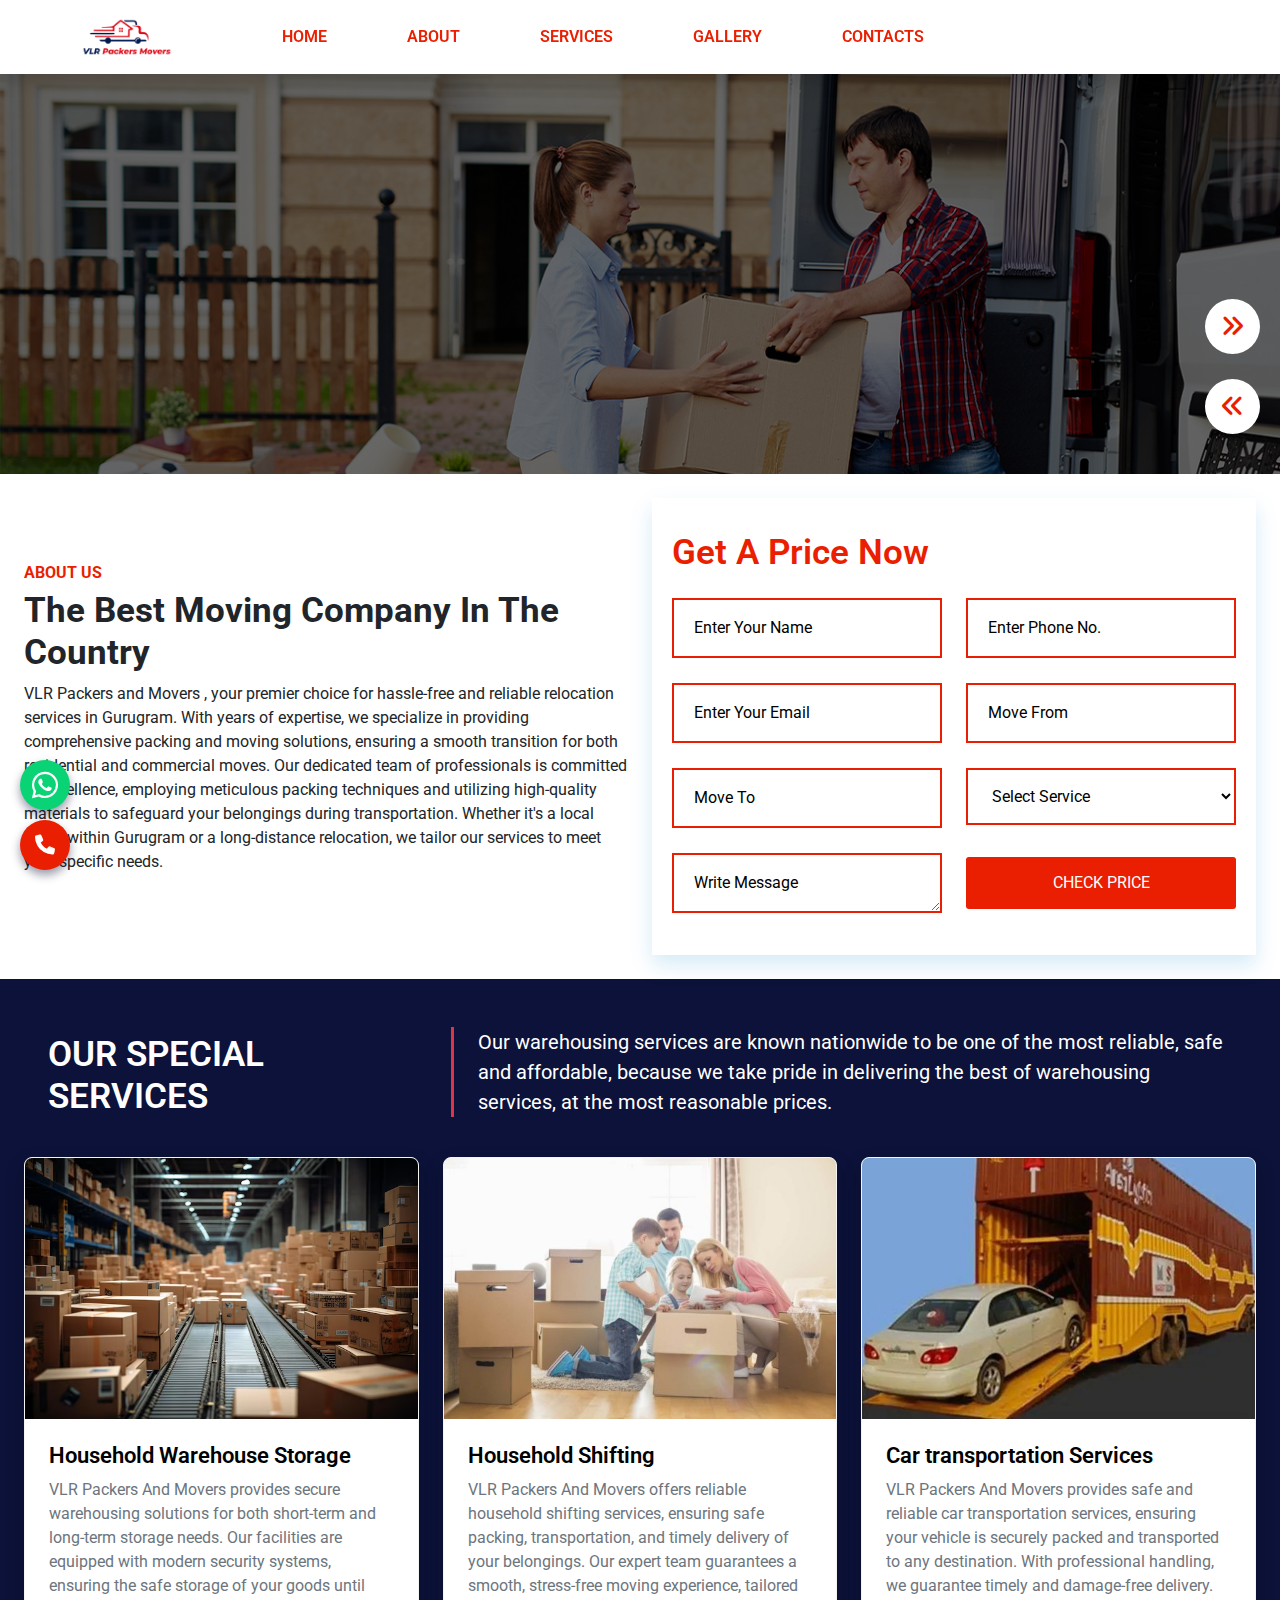
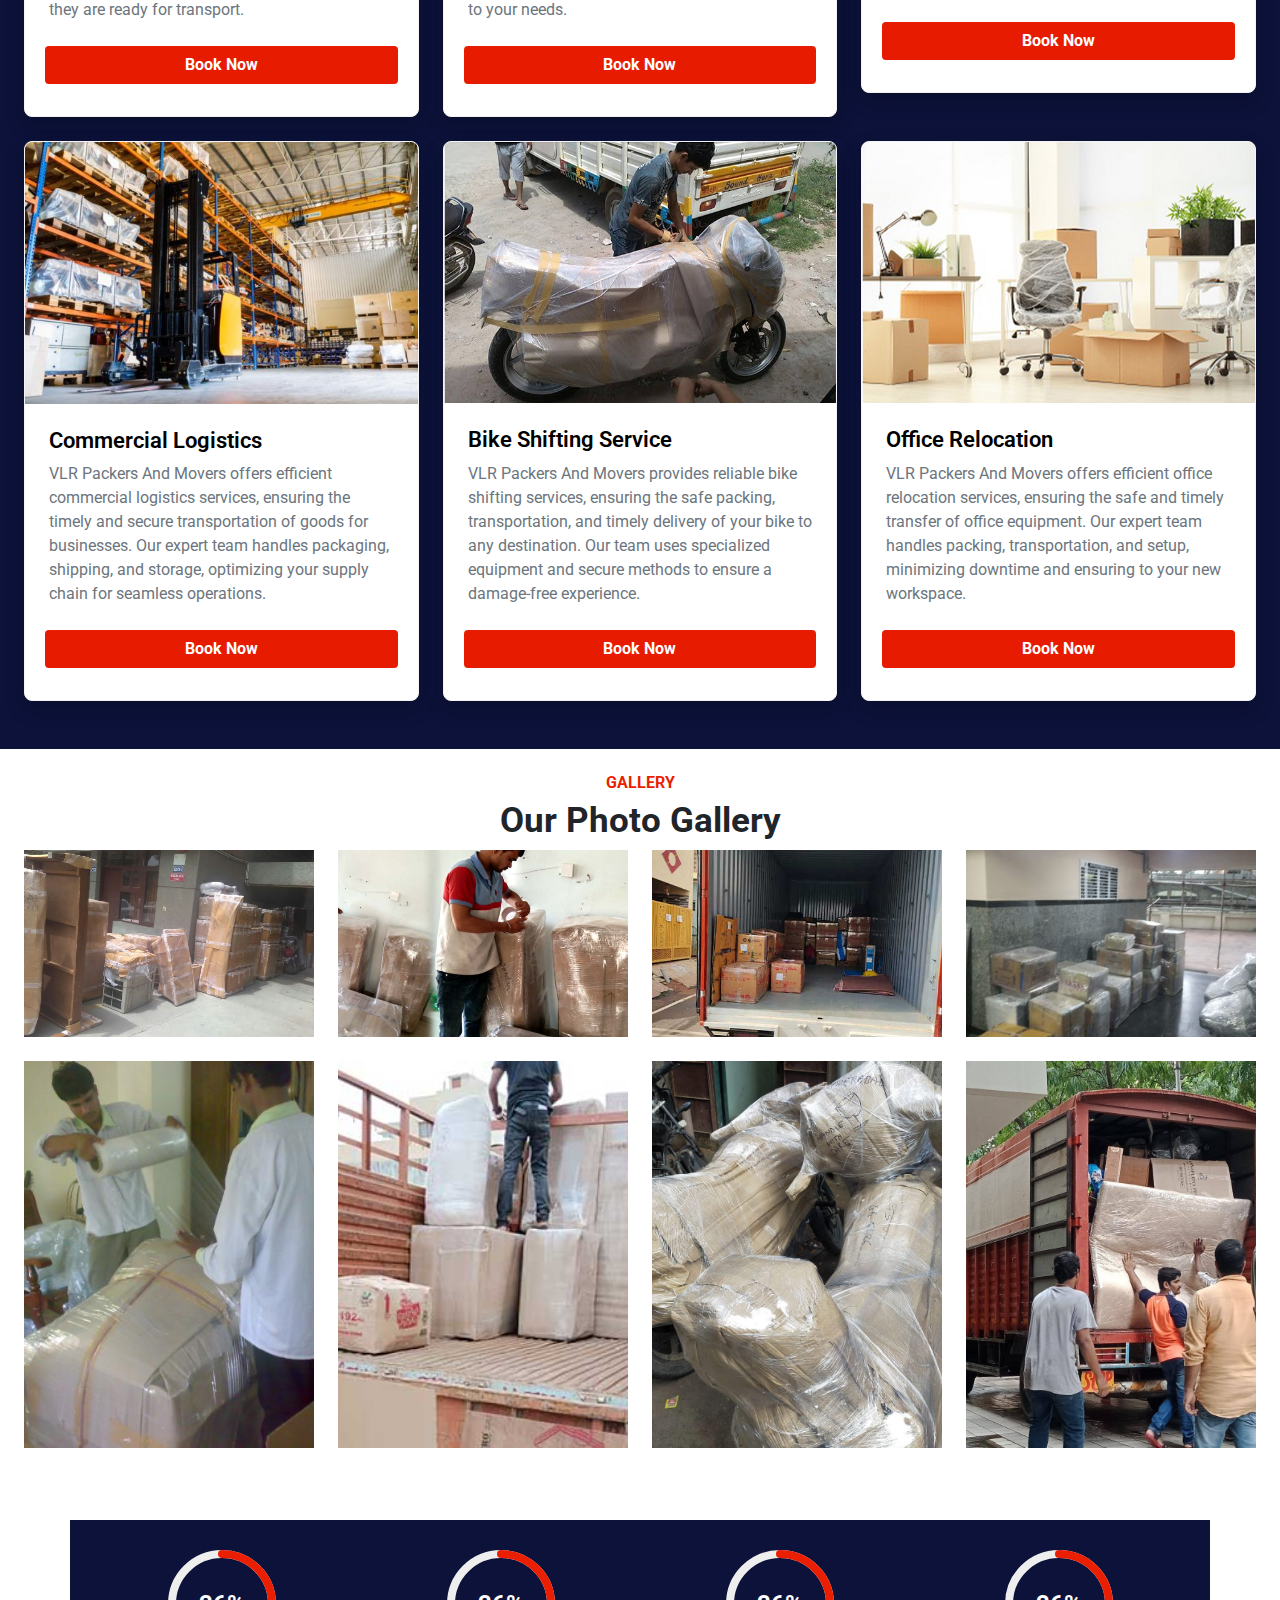
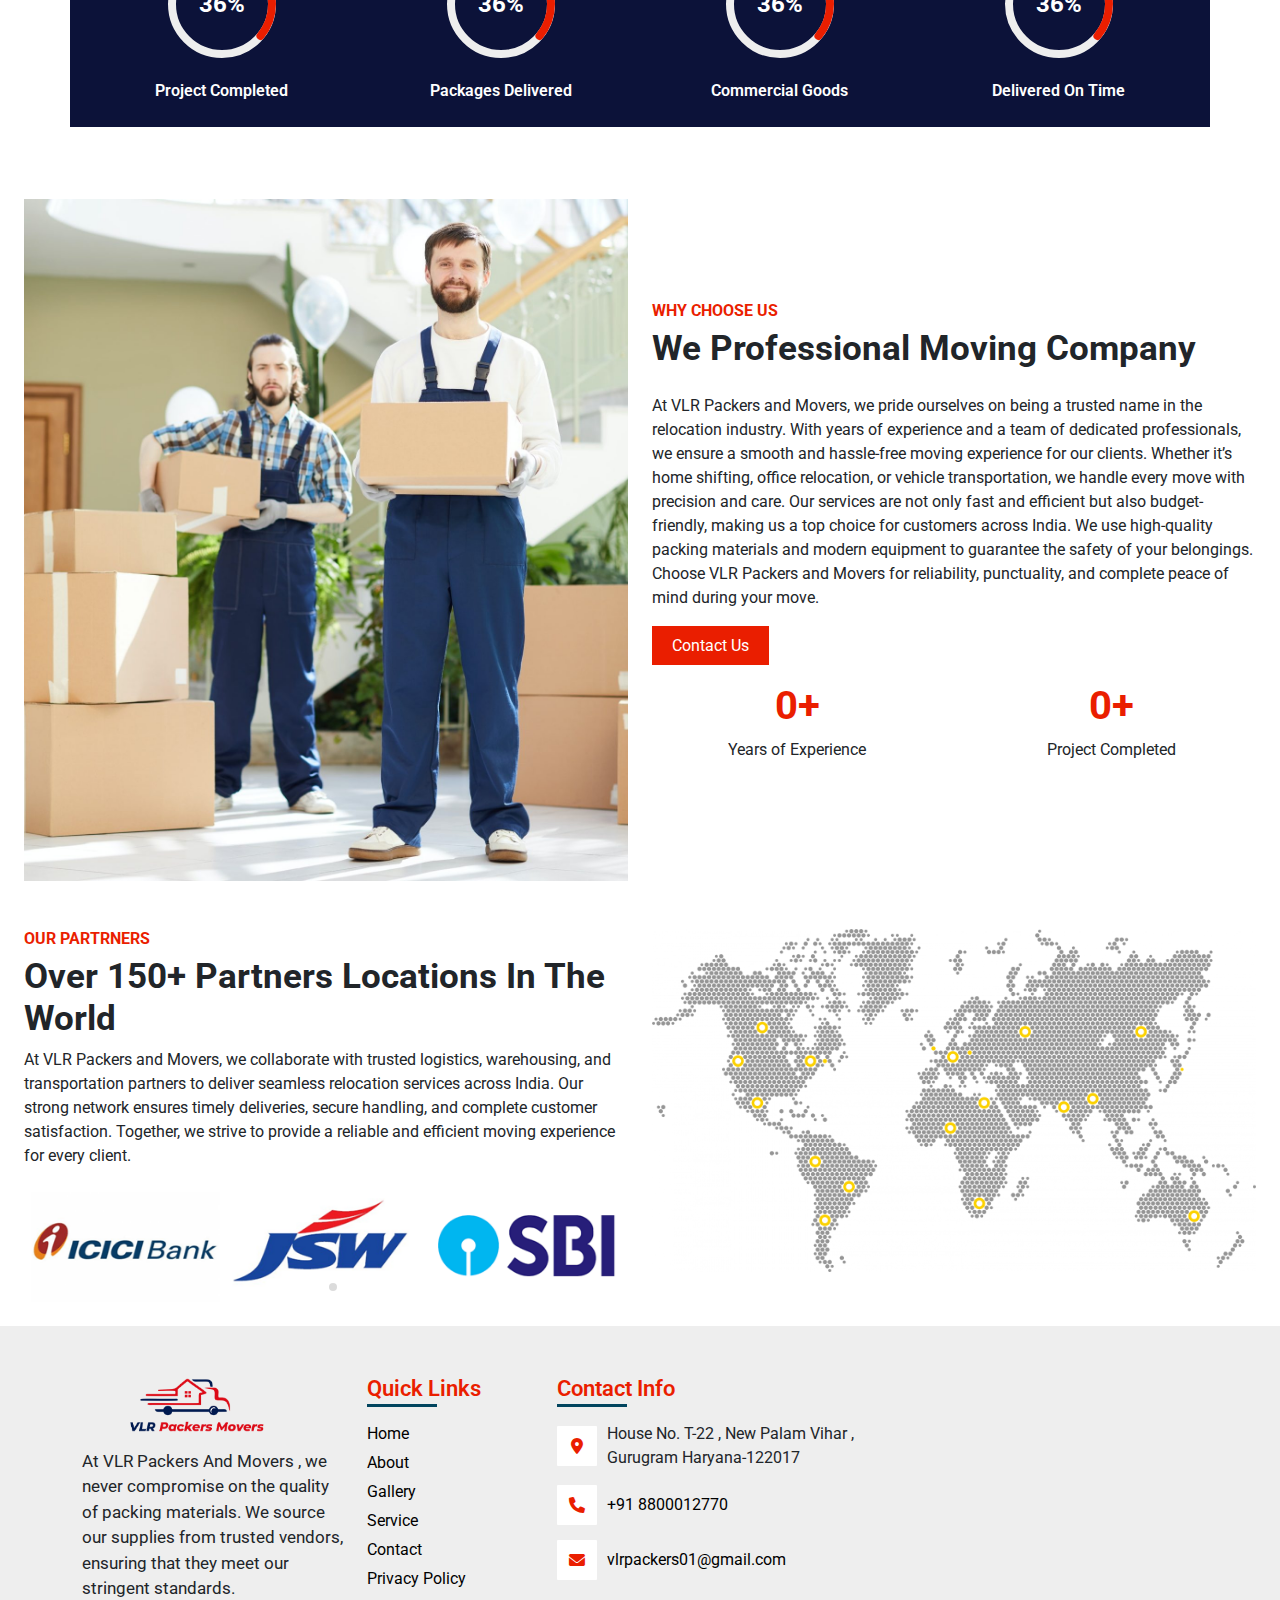
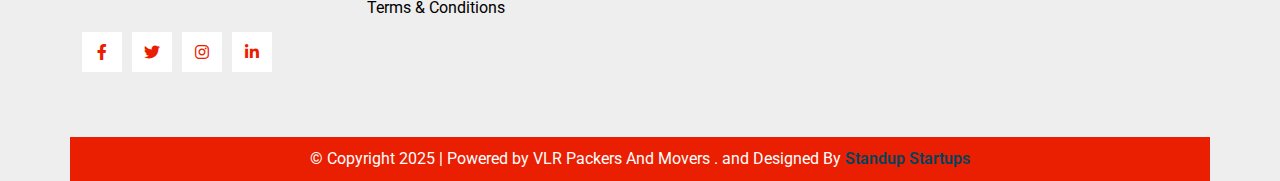
<file: index.html>
<!DOCTYPE html>
<html lang="en">
  <head>
    <meta charset="UTF-8" />
    <meta name="viewport" content="width=device-width, initial-scale=1.0" />
    <link rel="stylesheet" href="assets/css/all.min.css" />
    <link rel="stylesheet" href="assets/css/slick.css" />
    <link rel="stylesheet" href="assets/css/bootstrap.css" />
    <link rel="preconnect" href="https://fonts.googleapis.com" />
    <link rel="preconnect" href="https://fonts.gstatic.com" crossorigin />
    <link
      href="https://fonts.googleapis.com/css2?family=Philosopher:ital,wght@0,400;0,700;1,400;1,700&family=Roboto:wght@300;400;500;700;900&display=swap"
      rel="stylesheet"
    />
    <link
      rel="stylesheet"
      href="https://cdn.jsdelivr.net/npm/@splidejs/splide@4.1.4/dist/css/splide.min.css"
    />

    <link rel="stylesheet" href="assets/css/style.css" />
    <title>Home || VLR Packers And Movers</title>
  </head>

  <body>
    <!-- ===header-section-start=== -->
    <header class="bg-white sticky-top shadow" style="z-index: 1000000">
      <div class="container-fluid d-lg-block d-none">
        <!-- Navigation Header -->
        <div class="row navigation-header">
          <div class="col-md-12">
            <div>
              <ul class="navbar-nav me-auto">
                <li class="nav-item">
                  <a class="nav-link" href="index.html"
                    ><img
                      src="assets/images/logo.png"
                      width="150px"
                      style="width: 150px"
                      alt="logo"
                  /></a>
                </li>
                <li class="nav-item">
                  <a class="nav-link" href="index.html">HOME</a>
                </li>
                <li class="nav-item">
                  <a class="nav-link" href="#About">ABOUT</a>
                </li>
                <li class="nav-item">
                  <a class="nav-link" href="#Service">SERVICES</a>
                </li>
                <li class="nav-item">
                  <a class="nav-link" href="#Gallery">GALLERY</a>
                </li>

                <li class="nav-item">
                  <a class="nav-link" href="#Contact">CONTACTS</a>
                </li>
              </ul>
            </div>
          </div>
        </div>
      </div>
      <!-- ---------Mobile Header------- -->
      <div
        class="container-fluid p-2 d-lg-none d-block bg-white sticky-top shadow"
      >
        <div class="row align-items-center">
          <div class="col-8">
            <div>
              <img
                src="assets/images/logo.png"
                width="100px"
                style="width: 150px"
                alt="logo"
              />
            </div>
          </div>
          <div class="col-4">
            <div class="text-end mobile-menuicon">
              <i class="fa-solid fa-bars"></i>
            </div>
          </div>
        </div>
      </div>
      <!-- Mobile Menu -->
      <div class="mobile-menu">
        <div class="close-menu">&times;</div>
        <ul>
          <li><a href="index.html">HOME</a></li>
          <li><a href="#About">ABOUT</a></li>
          <li><a href="#Service">SERVICES</a></li>
          <li><a href="#Gallery">GALLERY</a></li>
          <li><a href="#Contact">CONTACTS</a></li>
        </ul>
      </div>
    </header>

    <!-- ===header-section-End=== -->
    <!-- ===Hero-Section-Start=== -->
    <section class="hero-slider">
      <div class="hero-slide mobBack">
        <div class="container">
          <div class="row">
            <div class="col-lg-7">
              <!-- <div class="hero-item">
                            <span class="under">Packers & Movers Services</span>
                            <h2>Expert Residential and Commercial Moving Solutions</h2>
                            <p>At VLR  Packers And Movers  , we take pride in offering expert residential and commercial
                                moving solutions to our valued clients. We understand that moving can be a complex and
                                overwhelming process, but with our professional expertise and attention to detail, we
                                ensure a seamless and stress-free relocation experience.</p>
                            <a href="contact.html" class="sec-btn"><span>Get Quote</span></a>
                        </div> -->
            </div>
          </div>
        </div>
      </div>
      <div class="hero-slide hero-slide2 mobBack">
        <div class="container">
          <div class="row">
            <div class="col-lg-7">
              <!-- <div class="hero-item">
                            <span class="under">Packers & Movers Services</span>
                            <h2>High-quality Packing Materials for Safe Relocation</h2>
                            <p>At VLR  Packers And Movers  , we understand the importance of using high-quality packing
                                materials to ensure the protection of your belongings during transit. We go the extra
                                mile to provide superior packing supplies that safeguard your items from damage and
                                ensure their safe arrival at the destination.</p>
                            <a href="contact.html" class="sec-btn"><span>Get Quote</span></a>
                        </div> -->
            </div>
          </div>
        </div>
      </div>
      <div class="hero-slide hero-slide3">
        <div class="container">
          <div class="row">
            <div class="col-lg-7">
              <!-- <div class="hero-item">
                            <span class="under">Packers & Movers Services</span>
                            <h2>Experienced Professionals For Loading And Unloading</h2>
                            <p>Our experienced professionals handle the crucial tasks of loading and unloading with
                                precision and care. With their expertise, we ensure the safe handling of your
                                belongings, efficient loading onto transport vehicles, and careful unloading at your new
                                destination. Trust us for a smooth and hassle-free moving experience</p>
                            <a href="contact.html" class="sec-btn"><span>Get Quote</span></a>
                        </div> -->
            </div>
          </div>
        </div>
      </div>
    </section>
    <!-- ===Hero-Section-End=== -->
    <!--===Whatsapp-Section===-->

    <div class="what">
      <a
        href="https://api.whatsapp.com/send?phone=8800012770  &text=hello"
        target="_blank"
      >
        <i class="fa-brands fa-whatsapp"></i>
      </a>
      <a href="tel:+91 8800012770  " style="background-color: #ea1e00">
        <i class="fa-solid fa-phone"></i>
      </a>
    </div>

    <!--===Whatsapp-Section===-->

    <!-- ===About-Section-Start=== -->
    <div id="About"></div>
    <div class="container-fluid p-4">
      <div class="row align-items-center">
        <div class="col-lg-6 order-1 order-lg-0 mt-4 mt-lg-0">
          <div>
            <h6 class="fw-bold text-uppercase topic">about us</h6>
            <h2 class="fw-bold">The Best Moving Company In The Country</h2>
            <p>
              VLR Packers and Movers , your premier choice for hassle-free and
              reliable relocation services in Gurugram. With years of expertise,
              we specialize in providing comprehensive packing and moving
              solutions, ensuring a smooth transition for both residential and
              commercial moves. Our dedicated team of professionals is committed
              to excellence, employing meticulous packing techniques and
              utilizing high-quality materials to safeguard your belongings
              during transportation. Whether it's a local move within Gurugram
              or a long-distance relocation, we tailor our services to meet your
              specific needs.
            </p>
          </div>
        </div>
        <div class="col-lg-6 order-0 order-lg-1">
          <section class="container mobileform-section p-0">
            <div class="form-box">
              <h2 class="">Get A Price Now</h2>
              <form action="send.php" method="POST">
                <div class="row">
                  <div class="col-md-6">
                    <div class="f-group">
                      <input
                        type="text"
                        placeholder="Enter Your Name"
                        name="name"
                        required
                      />
                    </div>
                  </div>
                  <div class="col-md-6">
                    <div class="f-group">
                      <input
                        type="number"
                        placeholder="Enter Phone No."
                        name="phone"
                        required
                      />
                    </div>
                  </div>
                  <div class="col-md-6">
                    <div class="f-group">
                      <input
                        type="text"
                        placeholder="Enter Your Email"
                        name="email"
                        required
                      />
                    </div>
                  </div>
                  <div class="col-md-6">
                    <div class="f-group">
                      <input
                        type="text"
                        placeholder="Move From"
                        name="movefrom"
                        required
                      />
                    </div>
                  </div>
                  <div class="col-md-6">
                    <div class="f-group">
                      <input
                        type="text"
                        placeholder="Move To"
                        name="moveto"
                        required
                      />
                    </div>
                  </div>
                  <div class="col-md-6">
                    <div class="f-group">
                      <select name="select" required>
                        <option value="Select Service">Select Service</option>
                        <option value="Household Shifting">
                          Household Shifting
                        </option>
                        <option value="Corporate Relocation">
                          Corporate Relocation
                        </option>
                        <option value="Domestic Relocation">
                          Domestic Relocation
                        </option>
                        <option value="Warehousing Service">
                          Warehousing Service
                        </option>
                        <option value="Loading And Unloading ">
                          Loading And Unloading
                        </option>
                        <option value="Vehicle Transportation">
                          Vehicle Transportation
                        </option>
                      </select>
                    </div>
                  </div>
                </div>
                <div class="row align-items-center">
                  <div class="col-md-6">
                    <div class="f-group">
                      <textarea
                        name="message"
                        cols="30"
                        rows="1"
                        placeholder="Write Message"
                        required
                      ></textarea>
                    </div>
                  </div>
                  <div class="col-md-6">
                    <div class="f-group" style="text-align: right">
                      <button class="sec-btn" type="submit">
                        <span>Check Price</span>
                      </button>
                    </div>
                  </div>
                </div>
              </form>
            </div>
          </section>
        </div>
      </div>
    </div>
    <!-- ===About-Section-End=== -->

    <!-- ===Service-Section-Start=== -->
    <div id="Service"></div>
    <div
      class="container-fluid p-4 text-white"
      style="background-color: #0c1239"
    >
      <div class="row align-items-center text-center text-lg-start p-4">
        <div class="col-lg-4">
          <h2 class="text-uppercase">Our Special SERVICES</h2>
        </div>
        <div class="col-lg-8">
          <p class="fs-5 fw-normal border-start border-danger border-3 ps-4">
            Our warehousing services are known nationwide to be one of the most
            reliable, safe and affordable, because we take pride in delivering
            the best of warehousing services, at the most reasonable prices.
          </p>
        </div>
      </div>
      <div class="row text-center">
        <div class="col-lg-4 mb-4">
          <div class="ser_Card">
            <div class="img-container">
              <img src="assets/images/serv-4.avif" width="100%" alt="" />
            </div>
            <div class="p-4">
              <h4 class="ser_Card-title">Household Warehouse Storage</h4>
              <p class="text-muted">
                VLR Packers And Movers provides secure warehousing solutions for
                both short-term and long-term storage needs. Our facilities are
                equipped with modern security systems, ensuring the safe storage
                of your goods until they are ready for transport.
              </p>
              <div class="row p-2">
                <a
                  class="Book-link btn"
                  href="tel:+91  8800012770 "
                  target="_blank"
                >
                  <p class="p-0 m-0">Book Now</p>
                </a>
              </div>
            </div>
          </div>
        </div>
        <div class="col-lg-4 mb-4">
          <div class="ser_Card">
            <div class="img-container">
              <img src="assets/images/serv-5.jpg" width="100%" alt="" />
            </div>
            <div class="p-4">
              <h4 class="ser_Card-title">Household Shifting</h4>
              <p class="text-muted">
                VLR Packers And Movers offers reliable household shifting
                services, ensuring safe packing, transportation, and timely
                delivery of your belongings. Our expert team guarantees a
                smooth, stress-free moving experience, tailored to your needs.
              </p>
              <div class="row p-2">
                <a
                  class="Book-link btn"
                  href="tel:+91  8800012770 "
                  target="_blank"
                >
                  <p class="p-0 m-0">Book Now</p>
                </a>
              </div>
            </div>
          </div>
        </div>
        <div class="col-lg-4 mb-4">
          <div class="ser_Card">
            <div class="img-container">
              <img src="assets/images/cartra.jpg" width="100%" alt="" />
            </div>
            <div class="p-4">
              <h4 class="ser_Card-title">Car transportation Services</h4>
              <p class="text-muted">
                VLR Packers And Movers provides safe and reliable car
                transportation services, ensuring your vehicle is securely
                packed and transported to any destination. With professional
                handling, we guarantee timely and damage-free delivery.
              </p>
              <div class="row p-2">
                <a
                  class="Book-link btn"
                  href="tel:+91  8800012770 "
                  target="_blank"
                >
                  <p class="p-0 m-0">Book Now</p>
                </a>
              </div>
            </div>
          </div>
        </div>
        <div class="col-lg-4 mb-4">
          <div class="ser_Card">
            <div class="img-container">
              <img src="assets/images/serv-7.jpg" width="100%" alt="" />
            </div>
            <div class="p-4">
              <h4 class="ser_Card-title">Commercial Logistics</h4>
              <p class="text-muted">
                VLR Packers And Movers offers efficient commercial logistics
                services, ensuring the timely and secure transportation of goods
                for businesses. Our expert team handles packaging, shipping, and
                storage, optimizing your supply chain for seamless operations.
              </p>
              <div class="row p-2">
                <a
                  class="Book-link btn"
                  href="tel:+91  8800012770 "
                  target="_blank"
                >
                  <p class="p-0 m-0">Book Now</p>
                </a>
              </div>
            </div>
          </div>
        </div>
        <div class="col-lg-4 mb-4">
          <div class="ser_Card">
            <div class="img-container">
              <img src="assets/images/ser-1.jpg" width="100%" alt="" />
            </div>
            <div class="p-4">
              <h4 class="ser_Card-title">Bike Shifting Service</h4>
              <p class="text-muted">
                VLR Packers And Movers provides reliable bike shifting services,
                ensuring the safe packing, transportation, and timely delivery
                of your bike to any destination. Our team uses specialized
                equipment and secure methods to ensure a damage-free experience.
              </p>
              <div class="row p-2">
                <a
                  class="Book-link btn"
                  href="tel:+91  8800012770 "
                  target="_blank"
                >
                  <p class="p-0 m-0">Book Now</p>
                </a>
              </div>
            </div>
          </div>
        </div>
        <div class="col-lg-4 mb-4">
          <div class="ser_Card">
            <div class="img-container">
              <img src="assets/images/ser-3.jpg" width="100%" alt="" />
            </div>
            <div class="p-4">
              <h4 class="ser_Card-title">Office Relocation</h4>
              <p class="text-muted">
                VLR Packers And Movers offers efficient office relocation
                services, ensuring the safe and timely transfer of office
                equipment. Our expert team handles packing, transportation, and
                setup, minimizing downtime and ensuring to your new workspace.
              </p>
              <div class="row p-2">
                <a
                  class="Book-link btn"
                  href="tel:+91  8800012770 "
                  target="_blank"
                >
                  <p class="p-0 m-0">Book Now</p>
                </a>
              </div>
            </div>
          </div>
        </div>
      </div>
    </div>
    <!-- ===Service-Section-End=== -->
    <!-- ===Gallery-Section-Start=== -->
    <div id="Gallery"></div>
    <div class="container-fluid p-4">
      <div class="text-center">
        <h6 class="fw-bold text-uppercase topic">Gallery</h6>
        <h2 class="fw-bold">Our Photo Gallery</h2>
      </div>
      <div class="row g-4">
        <div class="col-lg-3">
          <div class="gallery-img">
            <img src="assets/images/gallery1.jpeg" width="100%" alt="" />
          </div>
        </div>
        <div class="col-lg-3">
          <div class="gallery-img">
            <img src="assets/images/gallery2.jpeg" width="100%" alt="" />
          </div>
        </div>
        <div class="col-lg-3">
          <div class="gallery-img">
            <img src="assets/images/gallery3.jpg" width="100%" alt="" />
          </div>
        </div>
        <div class="col-lg-3">
          <div class="gallery-img">
            <img src="assets/images/gallery4.jpg" width="100%" alt="" />
          </div>
        </div>
        <div class="col-lg-3">
          <div class="gallery-img">
            <img src="assets/images/gallery5.jpg" width="100%" alt="" />
          </div>
        </div>
        <div class="col-lg-3">
          <div class="gallery-img">
            <img src="assets/images/gallery6.jpg" width="100%" alt="" />
          </div>
        </div>
        <div class="col-lg-3">
          <div class="gallery-img">
            <img src="assets/images/gallery7.jpg" width="100%" alt="" />
          </div>
        </div>
        <div class="col-lg-3">
          <div class="gallery-img">
            <img src="assets/images/gallery8.jpg" width="100%" alt="" />
          </div>
        </div>
      </div>
    </div>
    <!-- ===Gallery-Section-End=== -->
           <!-- ===Counter-Section-Start=== --> 
           <div class="container my-5 p-4" style="background-color: #0c1239">
            <div class="row  align-items-center justify-content-center g-4">
          
              <div class="col-6 col-md-3">
               <div class="d-flex justify-content-center">
                <div class="progress-circle " data-target="100">
                    <svg width="120" height="120">
                      <circle class="bg" cx="60" cy="60" r="50" stroke-width="8" fill="none"></circle>
                      <circle class="progress" cx="60" cy="60" r="50" stroke-width="8" fill="none"
                              stroke-dasharray="314" stroke-dashoffset="314"></circle>
                    </svg>
                    <div class="percentage">0%</div>
                  </div>
                  
               </div>
               <div class="stat-title">Project Completed</div>
              </div>
          
              <div class="col-6 col-md-3">
                <div class="d-flex justify-content-center">
                <div class="progress-circle" data-target="92">
                  <svg width="120" height="120">
                    <circle class="bg" cx="60" cy="60" r="50" stroke-width="8" fill="none"></circle>
                    <circle class="progress" cx="60" cy="60" r="50" stroke-width="8" fill="none"
                            stroke-dasharray="314" stroke-dashoffset="314"></circle>
                  </svg>
                  <div class="percentage">0%</div>
                </div>
            </div>
                <div class="stat-title">Packages Delivered</div>
              </div>
          
              <div class="col-6 col-md-3">
                <div class="d-flex justify-content-center">
                <div class="progress-circle" data-target="89">
                  <svg width="120" height="120">
                    <circle class="bg" cx="60" cy="60" r="50" stroke-width="8" fill="none"></circle>
                    <circle class="progress" cx="60" cy="60" r="50" stroke-width="8" fill="none"
                            stroke-dasharray="314" stroke-dashoffset="314"></circle>
                  </svg>
                  <div class="percentage">0%</div>
                </div>
            </div>
                <div class="stat-title">Commercial Goods</div>
              </div>
          
              <div class="col-6 col-md-3">
                <div class="d-flex justify-content-center">
                <div class="progress-circle" data-target="95">
                  <svg width="120" height="120">
                    <circle class="bg" cx="60" cy="60" r="50" stroke-width="8" fill="none"></circle>
                    <circle class="progress" cx="60" cy="60" r="50" stroke-width="8" fill="none"
                            stroke-dasharray="314" stroke-dashoffset="314"></circle>
                  </svg>
                  <div class="percentage">0%</div>
                </div>
            </div>
                <div class="stat-title">Delivered On Time</div>
              </div>
          
            </div>
          </div>
            <!-- ===Counter-Section-End=== -->
    <!-- ====choose-section-start==== -->
    <div class="container-fluid p-4">
      <div class="row align-items-center">
        <div class="col-lg-6">
          <div><img src="assets/images/chosse.jpg" width="100%" alt="" /></div>
        </div>
        <div class="col-lg-6 mt-4 mt-lg-0">
          <div>
            <h6 class="fw-bold text-uppercase topic">why choose us</h6>
            <h2 class="fw-bold">We Professional Moving Company</h2>
            <p class="my-4">
                At VLR Packers and Movers, we pride ourselves on being a trusted name in the relocation industry. With years of experience and a team of dedicated professionals, we ensure a smooth and hassle-free moving experience for our clients. Whether it’s home shifting, office relocation, or vehicle transportation, we handle every move with precision and care. Our services are not only fast and efficient but also budget-friendly, making us a top choice for customers across India. We use high-quality packing materials and modern equipment to guarantee the safety of your belongings. Choose VLR Packers and Movers for reliability, punctuality, and complete peace of mind during your move.
            </p>
            <a href="#Contact" class="contact-btn">Contact Us</a>
          </div>
          <div class="row mt-4">
            <div class="col-6">
              <div class="text-center">
                <h1 class="topic fw-bold">
                  <span class="counter" data-target="10">0</span>+
                </h1>
                <p>Years of Experience</p>
              </div>
            </div>
            <div class="col-6">
              <div class="text-center">
                <h1 class="topic fw-bold">
                  <span class="counter" data-target="850">0</span>+
                </h1>
                <p>Project Completed</p>
              </div>
            </div>
          </div>
        </div>
      </div>
    </div>
    <!-- ====choose-section-end==== -->

    <!-- ===Partner-Section-Start=== -->
    <div class="container-fluid p-4">
      <div class="row">
        <div class="col-lg-6">
          <div>
            <h6 class="fw-bold text-uppercase topic">our partrners</h6>
            <h2 class="fw-bold">Over 150+ Partners Locations In The World</h2>
            <p>
                At VLR Packers and Movers, we collaborate with trusted logistics, warehousing, and transportation partners to deliver seamless relocation services across India. Our strong network ensures timely deliveries, secure handling, and complete customer satisfaction. Together, we strive to provide a reliable and efficient moving experience for every client.
            </p>
          </div>
          <div id="image-slider" class="splide mt-4">
            <div class="splide__track">
              <ul class="splide__list">
                <li class="splide__slide">
                  <img
                    src="assets/images/clients1.gif"
                    width="100%"
                    alt="Image 1"
                  />
                </li>
                <li class="splide__slide">
                  <img
                    src="assets/images/clients4.gif"
                    width="100%"
                    alt="Image 2"
                  />
                </li>
                <li class="splide__slide">
                  <img
                    src="assets/images/clients6.gif"
                    width="100%"
                    alt="Image 3"
                  />
                </li>
                <li class="splide__slide">
                  <img
                    src="assets/images/clients9.gif"
                    width="100%"
                    alt="Image 4"
                  />
                </li>
                <li class="splide__slide">
                  <img
                    src="assets/images/clients10.gif"
                    width="100%"
                    alt="Image 5"
                  />
                </li>
                <li class="splide__slide">
                  <img
                    src="assets/images/clients11.gif"
                    width="100%"
                    alt="Image 6"
                  />
                </li>
              </ul>
            </div>
          </div>
        </div>
        <div class="col-lg-6 mt-4 mt-lg-0">
          <div>
            <img src="assets/images/map.png" width="100%" alt="" />
          </div>
        </div>
      </div>
    </div>
    <!-- ===Partner-Section-End=== -->

    <!-- ===testimonial-section-start=== -->

    <!-- ===testimonial-section-end=== -->

    <!-- ===Footer-Section-Start=== -->
    <div id="Contact"></div>
    <footer class="footer-section">
      <div class="container">
        <div class="row">
          <div class="col-xl-3 col-lg-4">
            <div class="f-box">
              <div class="logo">
                <img src="assets/images/logo.png" alt="" />
              </div>
              <p>
                At VLR Packers And Movers , we never compromise on the quality
                of packing materials. We source our supplies from trusted
                vendors, ensuring that they meet our stringent standards.
              </p>
              <ul class="social-link">
                <li>
                  <a href="#"><i class="fa-brands fa-facebook-f"></i></a>
                </li>
                <li>
                  <a href="#"><i class="fa-brands fa-twitter"></i></a>
                </li>
                <li>
                  <a href="#"><i class="fa-brands fa-instagram"></i></a>
                </li>
                <li>
                  <a href="#"><i class="fa-brands fa-linkedin-in"></i></a>
                </li>
              </ul>
            </div>
          </div>
          <div class="col-lg-3 col-xl-2 col-md-4">
            <div class="f-box">
              <h4>Quick Links</h4>
              <ul class="f-list">
                <li>
                  <a href="index.html"><span>Home</span></a>
                </li>
                <li>
                  <a href="#About"><span>About</span></a>
                </li>
                <li>
                  <a href="#Gallery"><span>Gallery</span></a>
                </li>
                <li>
                  <a href="#Service"><span>Service</span></a>
                </li>
                <li>
                  <a href="#Contact"><span>Contact </span></a>
                </li>

                <li>
                  <a href="pliocy.html"><span>Privacy Policy</span></a>
                </li>
                <li>
                  <a href="terms.html"><span>Terms & Conditions</span></a>
                </li>
              </ul>
            </div>
          </div>
          <div class="col-xl-4 col-lg-5 col-md-8">
            <div class="f-box">
              <h4>Contact Info</h4>
              <ul>
                <li>
                  <i class="fa-solid fa-location-dot"></i
                  ><span>
                    House No. T-22 , New Palam Vihar , Gurugram
                    Haryana-122017</span
                  >
                </li>
                <li>
                  <i class="fa-solid fa-phone"></i
                  ><a href="tel:+91  8800012770  ">+91 8800012770 </a>
                </li>
                <!-- <li><i class="fa-solid fa-phone"></i><a href="tel:+91  8800012770  ">+91  8800012770  </a></li> -->
                <li>
                  <i class="fa-solid fa-envelope"></i
                  ><a href="mailto: vlrpackers01@gmail.com  ">
                    vlrpackers01@gmail.com
                  </a>
                </li>
                <!-- <li><i class="fa-solid fa-envelope"></i><a href="mailto:info@amantranspotrhyd.com">info@amantranspotrhyd.com</a></li> -->
              </ul>
            </div>
          </div>
          <div class="col-lg-3">
            <div class="map">
              <iframe
                src="https://www.google.com/maps/embed?pb=!1m18!1m12!1m3!1d20414.576012869384!2d76.97632711083983!3d28.512591800000006!2m3!1f0!2f0!3f0!3m2!1i1024!2i768!4f13.1!3m3!1m2!1s0x390d1b54b697ae4b%3A0xd9750dc1c5a5cee7!2sT-111%20new%20palam%20vihar%20phase-2!5e1!3m2!1sen!2sin!4v1745491358846!5m2!1sen!2sin"
                width="100%"
                height="100%"
                style="border: 0"
                allowfullscreen=""
                loading="lazy"
                referrerpolicy="no-referrer-when-downgrade"
              ></iframe>
            </div>
          </div>
        </div>
        <div class="row">
          <div class="copy-right">
            <p>
              © Copyright 2025 | Powered by VLR Packers And Movers . and
              Designed By
              <a href="https://standupstartups.com/">Standup Startups</a>
            </p>
          </div>
        </div>
      </div>
    </footer>

    <!-- ===Footer-Section-End=== -->

    <!-- ====Script-Section-Start=== -->

    <script src="assets/js/jquery-3.6.0.js"></script>
    <script src="assets/js/bootstrap.js"></script>
    <script src="assets/js/slick.min.js"></script>
    <script src="assets/js/counter.js"></script>
    <script src="https://cdn.jsdelivr.net/npm/@splidejs/splide@4.1.4/dist/js/splide.min.js"></script>

    <script src="assets/js/script.js"></script>

    <!-- ====Script-Section-End=== -->
  </body>
</html>
</file>
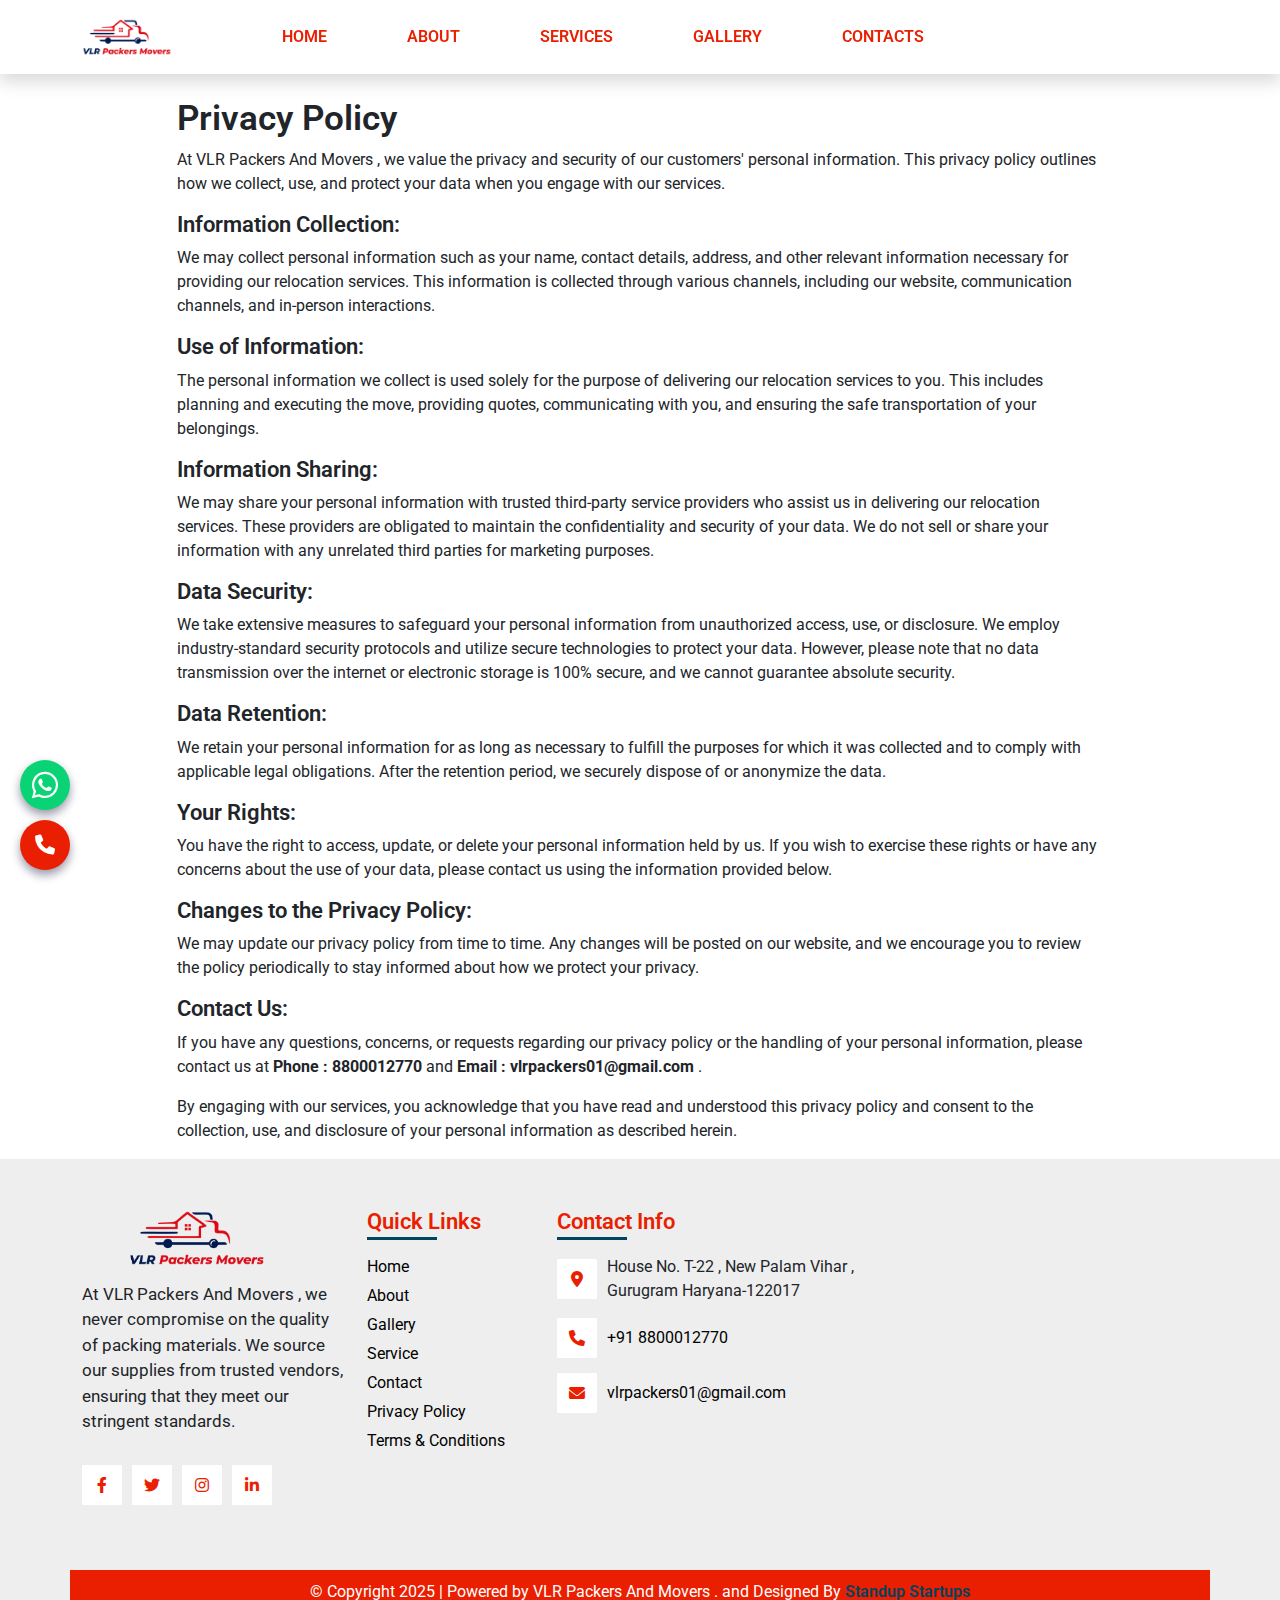
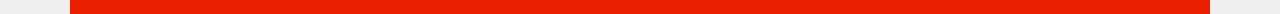
<file: pliocy.html>
<!DOCTYPE html>
<html lang="en">

<head>
    <meta charset="UTF-8">
    <meta name="viewport" content="width=device-width, initial-scale=1.0">
    <link rel="stylesheet" href="assets/css/all.min.css">
    <link rel="stylesheet" href="assets/css/slick.css">
    <link rel="stylesheet" href="assets/css/bootstrap.css">
    <link rel="preconnect" href="https://fonts.googleapis.com">
    
    <link rel="preconnect" href="https://fonts.gstatic.com" crossorigin>
    <link
        href="https://fonts.googleapis.com/css2?family=Philosopher:ital,wght@0,400;0,700;1,400;1,700&family=Roboto:wght@300;400;500;700;900&display=swap"
        rel="stylesheet">
    <link rel="stylesheet" href="assets/css/style.css">
    <title>Privacy Policy || VLR Packers And Movers  </title>
</head>

<body>
    <!-- ===header-section-start=== -->

    <header class="bg-white sticky-top shadow" style="z-index: 1000000">
        <div class="container-fluid d-lg-block d-none">
          <!-- Navigation Header -->
          <div class="row navigation-header">
            <div class="col-md-12">
              <div>
                <ul class="navbar-nav me-auto">
                  <li class="nav-item">
                    <a class="nav-link" href="index.html"
                      ><img
                        src="assets/images/logo.png"
                        width="150px"
                        style="width: 150px"
                        alt="logo"
                    /></a>
                  </li>
                  <li class="nav-item">
                    <a class="nav-link" href="index.html">HOME</a>
                  </li>
                  <li class="nav-item">
                    <a class="nav-link" href="#About">ABOUT</a>
                  </li>
                  <li class="nav-item">
                    <a class="nav-link" href="#Service">SERVICES</a>
                  </li>
                  <li class="nav-item">
                    <a class="nav-link" href="#Gallery">GALLERY</a>
                  </li>
  
                  <li class="nav-item">
                    <a class="nav-link" href="#Contact">CONTACTS</a>
                  </li>
                </ul>
              </div>
            </div>
          </div>
        </div>
        <!-- ---------Mobile Header------- -->
        <div
          class="container-fluid p-2 d-lg-none d-block bg-white sticky-top shadow"
        >
          <div class="row align-items-center">
            <div class="col-8">
              <div>
                <img
                  src="assets/images/logo.png"
                  width="100px"
                  style="width: 150px"
                  alt="logo"
                />
              </div>
            </div>
            <div class="col-4">
              <div class="text-end mobile-menuicon">
                <i class="fa-solid fa-bars"></i>
              </div>
            </div>
          </div>
        </div>
        <!-- Mobile Menu -->
        <div class="mobile-menu">
          <div class="close-menu">&times;</div>
          <ul>
            <li><a href="index.html">HOME</a></li>
            <li><a href="#About">ABOUT</a></li>
            <li><a href="#Service">SERVICES</a></li>
            <li><a href="#Gallery">GALLERY</a></li>
            <li><a href="#Contact">CONTACTS</a></li>
          </ul>
        </div>
      </header>

    <!-- ===header-section-End=== -->



<!-- ===Policy-Section-Start=== -->

<section class="policy-section mt-4">
    <div class="container">
        <div class="row justify-content-center">
            <div class="col-lg-10">
                <div class="policy">
                    <h2>Privacy Policy</h2>
                    <p>At VLR Packers And Movers  , we value the privacy and security of our customers' personal information. This privacy policy outlines how we collect, use, and protect your data when you engage with our services.</p>
                    <h4>Information Collection:</h4>
                    <p>We may collect personal information such as your name, contact details, address, and other relevant information necessary for providing our relocation services. This information is collected through various channels, including our website, communication channels, and in-person interactions.</p>
                    <h4>Use of Information:</h4>
                    <p>The personal information we collect is used solely for the purpose of delivering our relocation services to you. This includes planning and executing the move, providing quotes, communicating with you, and ensuring the safe transportation of your belongings.</p>
                    <h4>Information Sharing:</h4>
                    <p>We may share your personal information with trusted third-party service providers who assist us in delivering our relocation services. These providers are obligated to maintain the confidentiality and security of your data. We do not sell or share your information with any unrelated third parties for marketing purposes.</p>
                    <h4>Data Security:</h4>
                    <p>We take extensive measures to safeguard your personal information from unauthorized access, use, or disclosure. We employ industry-standard security protocols and utilize secure technologies to protect your data. However, please note that no data transmission over the internet or electronic storage is 100% secure, and we cannot guarantee absolute security.</p>
                    <h4>Data Retention:</h4>
                    <p>We retain your personal information for as long as necessary to fulfill the purposes for which it was collected and to comply with applicable legal obligations. After the retention period, we securely dispose of or anonymize the data.</p>
                    <h4>Your Rights:</h4>
                    <p>You have the right to access, update, or delete your personal information held by us. If you wish to exercise these rights or have any concerns about the use of your data, please contact us using the information provided below.</p>
                    <h4>Changes to the Privacy Policy:</h4>
                    <p>We may update our privacy policy from time to time. Any changes will be posted on our website, and we encourage you to review the policy periodically to stay informed about how we protect your privacy.</p>
                    <h4>Contact Us:</h4>
                    <p>If you have any questions, concerns, or requests regarding our privacy policy or the handling of your personal information, please contact us at <b>Phone :  8800012770 </b> and <b>Email :   vlrpackers01@gmail.com  </b>.</p>
                    <p>By engaging with our services, you acknowledge that you have read and understood this privacy policy and consent to the collection, use, and disclosure of your personal information as described herein.</p>
                </div>
            </div>
        </div>
    </div>
</section>

<!-- ===Policy-Section-End=== -->

<div class="what">
    <a
      href="https://api.whatsapp.com/send?phone=8800012770  &text=hello"
      target="_blank"
    >
      <i class="fa-brands fa-whatsapp"></i>
    </a>
    <a href="tel:+91 8800012770  " style="background-color: #ea1e00">
      <i class="fa-solid fa-phone"></i>
    </a>
  </div>

<!-- ===Brand-Section-Start=== -->


  
  <!-- ===Brand-Section-End=== -->

  <!-- ===Footer-Section-Start=== -->

  <div id="Contact"></div>
  <footer class="footer-section">
    <div class="container">
      <div class="row">
        <div class="col-xl-3 col-lg-4">
          <div class="f-box">
            <div class="logo">
              <img src="assets/images/logo.png" alt="" />
            </div>
            <p>
              At VLR Packers And Movers , we never compromise on the quality
              of packing materials. We source our supplies from trusted
              vendors, ensuring that they meet our stringent standards.
            </p>
            <ul class="social-link">
              <li>
                <a href="#"><i class="fa-brands fa-facebook-f"></i></a>
              </li>
              <li>
                <a href="#"><i class="fa-brands fa-twitter"></i></a>
              </li>
              <li>
                <a href="#"><i class="fa-brands fa-instagram"></i></a>
              </li>
              <li>
                <a href="#"><i class="fa-brands fa-linkedin-in"></i></a>
              </li>
            </ul>
          </div>
        </div>
        <div class="col-lg-3 col-xl-2 col-md-4">
          <div class="f-box">
            <h4>Quick Links</h4>
            <ul class="f-list">
              <li>
                <a href="index.html"><span>Home</span></a>
              </li>
              <li>
                <a href="#About"><span>About</span></a>
              </li>
              <li>
                <a href="#Gallery"><span>Gallery</span></a>
              </li>
              <li>
                <a href="#Service"><span>Service</span></a>
              </li>
              <li>
                <a href="#Contact"><span>Contact </span></a>
              </li>

              <li>
                <a href="pliocy.html"><span>Privacy Policy</span></a>
              </li>
              <li>
                <a href="terms.html"><span>Terms & Conditions</span></a>
              </li>
            </ul>
          </div>
        </div>
        <div class="col-xl-4 col-lg-5 col-md-8">
          <div class="f-box">
            <h4>Contact Info</h4>
            <ul>
              <li>
                <i class="fa-solid fa-location-dot"></i
                ><span>
                  House No. T-22 , New Palam Vihar , Gurugram
                  Haryana-122017</span
                >
              </li>
              <li>
                <i class="fa-solid fa-phone"></i
                ><a href="tel:+91  8800012770  ">+91 8800012770 </a>
              </li>
              <!-- <li><i class="fa-solid fa-phone"></i><a href="tel:+91  8800012770  ">+91  8800012770  </a></li> -->
              <li>
                <i class="fa-solid fa-envelope"></i
                ><a href="mailto: vlrpackers01@gmail.com  ">
                  vlrpackers01@gmail.com
                </a>
              </li>
              <!-- <li><i class="fa-solid fa-envelope"></i><a href="mailto:info@amantranspotrhyd.com">info@amantranspotrhyd.com</a></li> -->
            </ul>
          </div>
        </div>
        <div class="col-lg-3">
          <div class="map">
            <iframe
              src="https://www.google.com/maps/embed?pb=!1m18!1m12!1m3!1d20414.576012869384!2d76.97632711083983!3d28.512591800000006!2m3!1f0!2f0!3f0!3m2!1i1024!2i768!4f13.1!3m3!1m2!1s0x390d1b54b697ae4b%3A0xd9750dc1c5a5cee7!2sT-111%20new%20palam%20vihar%20phase-2!5e1!3m2!1sen!2sin!4v1745491358846!5m2!1sen!2sin"
              width="100%"
              height="100%"
              style="border: 0"
              allowfullscreen=""
              loading="lazy"
              referrerpolicy="no-referrer-when-downgrade"
            ></iframe>
          </div>
        </div>
      </div>
      <div class="row">
        <div class="copy-right">
          <p>
            © Copyright 2025 | Powered by VLR Packers And Movers . and
            Designed By
            <a href="https://standupstartups.com/">Standup Startups</a>
          </p>
        </div>
      </div>
    </div>
  </footer>



  <!-- ===Footer-Section-End=== -->

    <!-- ====Script-Section-Start=== -->

    <script src="assets/js/jquery-3.6.0.js"></script>
    <script src="assets/js/bootstrap.js"></script>
    <script src="assets/js/slick.min.js"></script>
    <script src="assets/js/script.js"></script>

    <!-- ====Script-Section-End=== -->
</body>

</html>
</file>
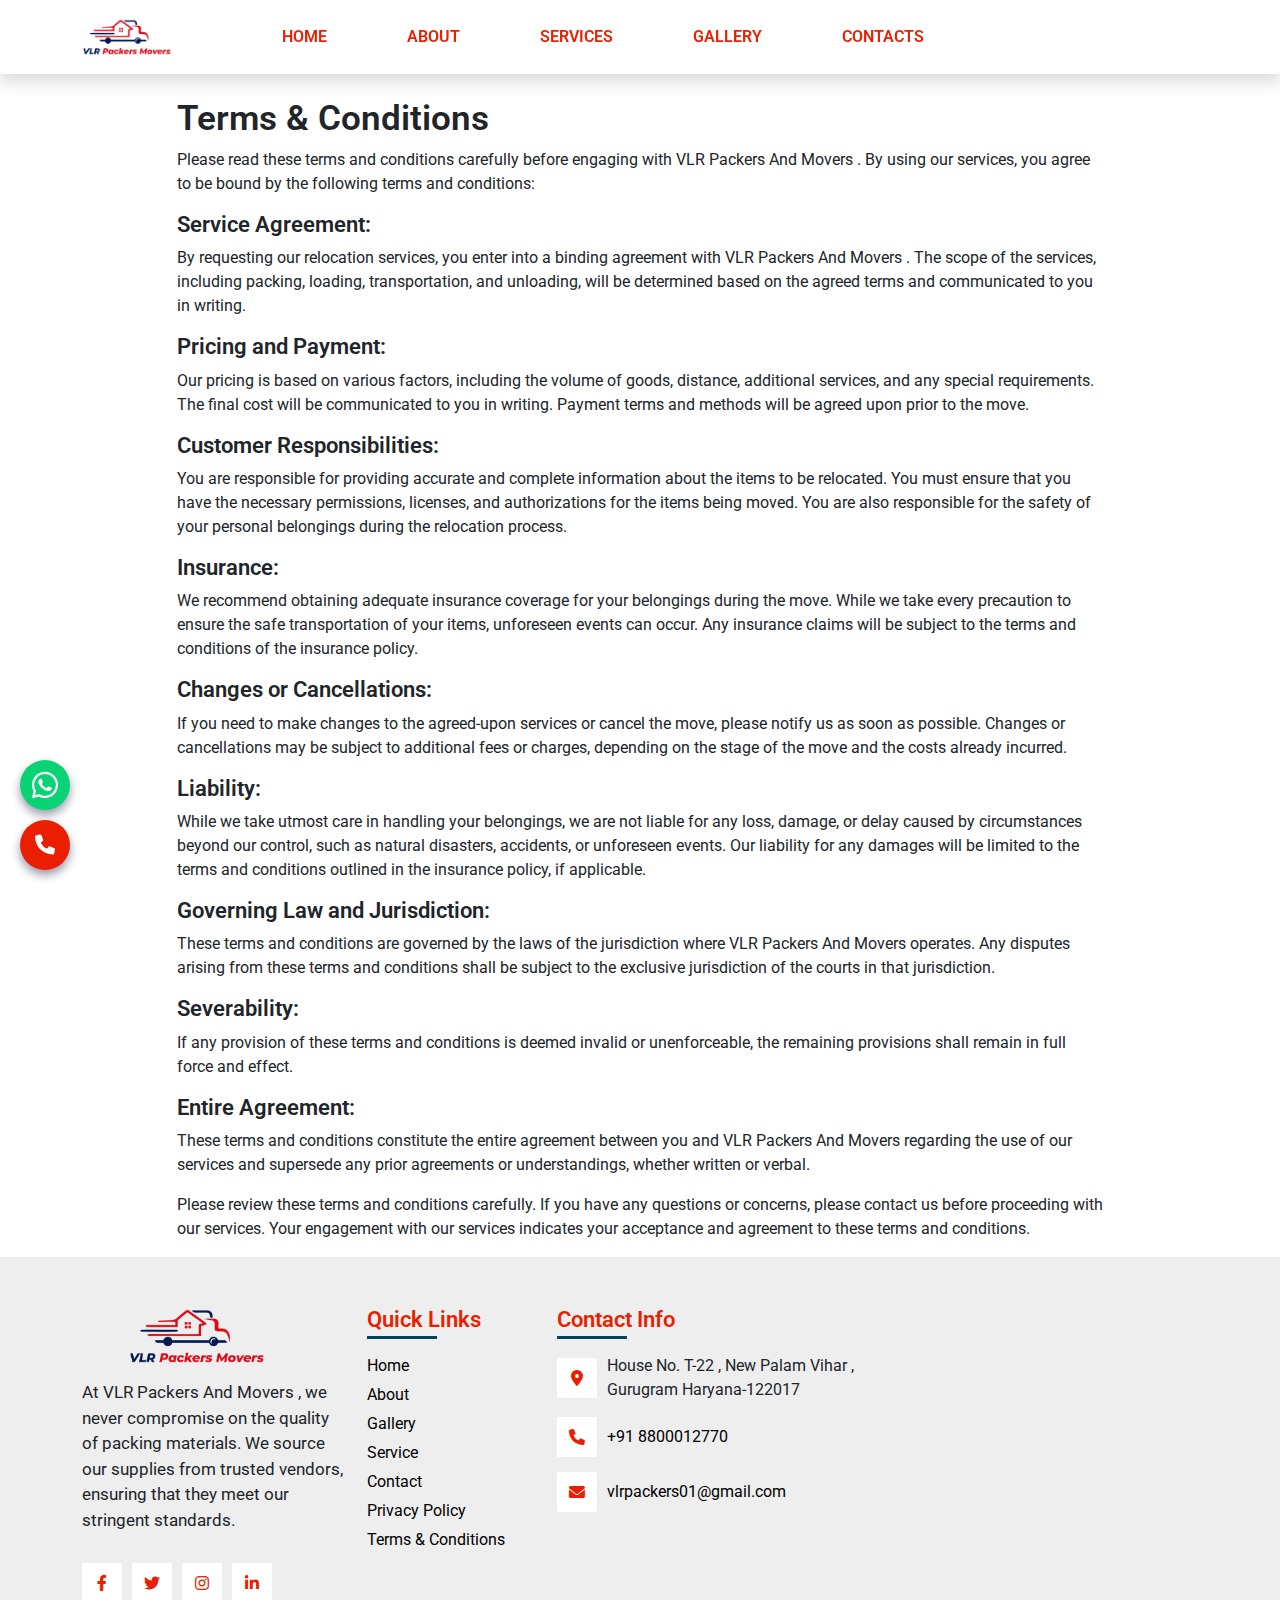
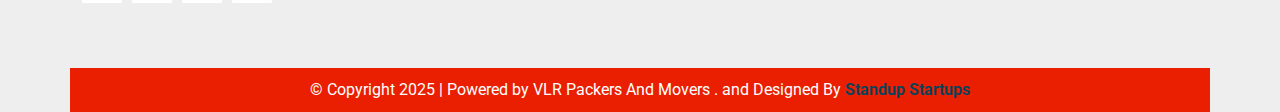
<file: terms.html>
<!DOCTYPE html>
<html lang="en">

<head>
    <meta charset="UTF-8">
    <meta name="viewport" content="width=device-width, initial-scale=1.0">
    <link rel="stylesheet" href="assets/css/all.min.css">
    <link rel="stylesheet" href="assets/css/slick.css">
    <link rel="stylesheet" href="assets/css/bootstrap.css">
    <link rel="preconnect" href="https://fonts.googleapis.com">
    <link rel="preconnect" href="https://fonts.gstatic.com" crossorigin>
    <link
        href="https://fonts.googleapis.com/css2?family=Philosopher:ital,wght@0,400;0,700;1,400;1,700&family=Roboto:wght@300;400;500;700;900&display=swap"
        rel="stylesheet">
    <link rel="stylesheet" href="assets/css/style.css">
    <title>Terms & Conditions || VLR Packers And Movers  </title>
</head>

<body>
    <!-- ===header-section-start=== -->
    <header class="bg-white sticky-top shadow" style="z-index: 1000000">
        <div class="container-fluid d-lg-block d-none">
          <!-- Navigation Header -->
          <div class="row navigation-header">
            <div class="col-md-12">
              <div>
                <ul class="navbar-nav me-auto">
                  <li class="nav-item">
                    <a class="nav-link" href="index.html"
                      ><img
                        src="assets/images/logo.png"
                        width="150px"
                        style="width: 150px"
                        alt="logo"
                    /></a>
                  </li>
                  <li class="nav-item">
                    <a class="nav-link" href="index.html">HOME</a>
                  </li>
                  <li class="nav-item">
                    <a class="nav-link" href="#About">ABOUT</a>
                  </li>
                  <li class="nav-item">
                    <a class="nav-link" href="#Service">SERVICES</a>
                  </li>
                  <li class="nav-item">
                    <a class="nav-link" href="#Gallery">GALLERY</a>
                  </li>
  
                  <li class="nav-item">
                    <a class="nav-link" href="#Contact">CONTACTS</a>
                  </li>
                </ul>
              </div>
            </div>
          </div>
        </div>
        <!-- ---------Mobile Header------- -->
        <div
          class="container-fluid p-2 d-lg-none d-block bg-white sticky-top shadow"
        >
          <div class="row align-items-center">
            <div class="col-8">
              <div>
                <img
                  src="assets/images/logo.png"
                  width="100px"
                  style="width: 150px"
                  alt="logo"
                />
              </div>
            </div>
            <div class="col-4">
              <div class="text-end mobile-menuicon">
                <i class="fa-solid fa-bars"></i>
              </div>
            </div>
          </div>
        </div>
        <!-- Mobile Menu -->
        <div class="mobile-menu">
          <div class="close-menu">&times;</div>
          <ul>
            <li><a href="index.html">HOME</a></li>
            <li><a href="#About">ABOUT</a></li>
            <li><a href="#Service">SERVICES</a></li>
            <li><a href="#Gallery">GALLERY</a></li>
            <li><a href="#Contact">CONTACTS</a></li>
          </ul>
        </div>
      </header>
    <!-- ===header-section-End=== -->

    <!-- ===Banner-Section-Start=== -->



    <!-- ===Banner-Section-End=== -->

<!-- ===Policy-Section-Start=== -->

<section class="policy-section mt-4">
    <div class="container">
        <div class="row justify-content-center">
            <div class="col-lg-10">
                <div class="policy">
                    <h2>Terms & Conditions</h2>
                    <p>Please read these terms and conditions carefully before engaging with VLR Packers And Movers  . By using our services, you agree to be bound by the following terms and conditions:</p>
                    <h4>Service Agreement:</h4>
                    <p>By requesting our relocation services, you enter into a binding agreement with VLR Packers And Movers  . The scope of the services, including packing, loading, transportation, and unloading, will be determined based on the agreed terms and communicated to you in writing.</p>
                    <h4>Pricing and Payment:</h4>
                    <p>Our pricing is based on various factors, including the volume of goods, distance, additional services, and any special requirements. The final cost will be communicated to you in writing. Payment terms and methods will be agreed upon prior to the move.</p>
                    <h4>Customer Responsibilities:</h4>
                    <p>You are responsible for providing accurate and complete information about the items to be relocated. You must ensure that you have the necessary permissions, licenses, and authorizations for the items being moved. You are also responsible for the safety of your personal belongings during the relocation process.</p>
                    <h4>Insurance:</h4>
                    <p>We recommend obtaining adequate insurance coverage for your belongings during the move. While we take every precaution to ensure the safe transportation of your items, unforeseen events can occur. Any insurance claims will be subject to the terms and conditions of the insurance policy.</p>
                    <h4>Changes or Cancellations:</h4>
                    <p>If you need to make changes to the agreed-upon services or cancel the move, please notify us as soon as possible. Changes or cancellations may be subject to additional fees or charges, depending on the stage of the move and the costs already incurred.</p>
                    <h4>Liability:</h4>
                    <p>While we take utmost care in handling your belongings, we are not liable for any loss, damage, or delay caused by circumstances beyond our control, such as natural disasters, accidents, or unforeseen events. Our liability for any damages will be limited to the terms and conditions outlined in the insurance policy, if applicable.</p>
                    <h4>Governing Law and Jurisdiction:</h4>
                    <p>These terms and conditions are governed by the laws of the jurisdiction where VLR Packers And Movers   operates. Any disputes arising from these terms and conditions shall be subject to the exclusive jurisdiction of the courts in that jurisdiction.</p>
                    <h4>Severability:</h4>
                    <p>If any provision of these terms and conditions is deemed invalid or unenforceable, the remaining provisions shall remain in full force and effect.</p>
                    <h4>Entire Agreement:</h4>
                    <p>These terms and conditions constitute the entire agreement between you and VLR Packers And Movers   regarding the use of our services and supersede any prior agreements or understandings, whether written or verbal.</p>
                    <p>Please review these terms and conditions carefully. If you have any questions or concerns, please contact us before proceeding with our services. Your engagement with our services indicates your acceptance and agreement to these terms and conditions.</p>
                </div>
            </div>
        </div>
    </div>
</section>

<!-- ===Policy-Section-End=== -->


<div class="what">
    <a
      href="https://api.whatsapp.com/send?phone=8800012770  &text=hello"
      target="_blank"
    >
      <i class="fa-brands fa-whatsapp"></i>
    </a>
    <a href="tel:+91 8800012770  " style="background-color: #ea1e00">
      <i class="fa-solid fa-phone"></i>
    </a>
  </div>

<!-- ===Brand-Section-Start=== -->


  <!-- ===Brand-Section-End=== -->

  <!-- ===Footer-Section-Start=== -->

  <div id="Contact"></div>
  <footer class="footer-section">
    <div class="container">
      <div class="row">
        <div class="col-xl-3 col-lg-4">
          <div class="f-box">
            <div class="logo">
              <img src="assets/images/logo.png" alt="" />
            </div>
            <p>
              At VLR Packers And Movers , we never compromise on the quality
              of packing materials. We source our supplies from trusted
              vendors, ensuring that they meet our stringent standards.
            </p>
            <ul class="social-link">
              <li>
                <a href="#"><i class="fa-brands fa-facebook-f"></i></a>
              </li>
              <li>
                <a href="#"><i class="fa-brands fa-twitter"></i></a>
              </li>
              <li>
                <a href="#"><i class="fa-brands fa-instagram"></i></a>
              </li>
              <li>
                <a href="#"><i class="fa-brands fa-linkedin-in"></i></a>
              </li>
            </ul>
          </div>
        </div>
        <div class="col-lg-3 col-xl-2 col-md-4">
          <div class="f-box">
            <h4>Quick Links</h4>
            <ul class="f-list">
              <li>
                <a href="index.html"><span>Home</span></a>
              </li>
              <li>
                <a href="#About"><span>About</span></a>
              </li>
              <li>
                <a href="#Gallery"><span>Gallery</span></a>
              </li>
              <li>
                <a href="#Service"><span>Service</span></a>
              </li>
              <li>
                <a href="#Contact"><span>Contact </span></a>
              </li>

              <li>
                <a href="pliocy.html"><span>Privacy Policy</span></a>
              </li>
              <li>
                <a href="terms.html"><span>Terms & Conditions</span></a>
              </li>
            </ul>
          </div>
        </div>
        <div class="col-xl-4 col-lg-5 col-md-8">
          <div class="f-box">
            <h4>Contact Info</h4>
            <ul>
              <li>
                <i class="fa-solid fa-location-dot"></i
                ><span>
                  House No. T-22 , New Palam Vihar , Gurugram
                  Haryana-122017</span
                >
              </li>
              <li>
                <i class="fa-solid fa-phone"></i
                ><a href="tel:+91  8800012770  ">+91 8800012770 </a>
              </li>
              <!-- <li><i class="fa-solid fa-phone"></i><a href="tel:+91  8800012770  ">+91  8800012770  </a></li> -->
              <li>
                <i class="fa-solid fa-envelope"></i
                ><a href="mailto: vlrpackers01@gmail.com  ">
                  vlrpackers01@gmail.com
                </a>
              </li>
              <!-- <li><i class="fa-solid fa-envelope"></i><a href="mailto:info@amantranspotrhyd.com">info@amantranspotrhyd.com</a></li> -->
            </ul>
          </div>
        </div>
        <div class="col-lg-3">
          <div class="map">
            <iframe
              src="https://www.google.com/maps/embed?pb=!1m18!1m12!1m3!1d20414.576012869384!2d76.97632711083983!3d28.512591800000006!2m3!1f0!2f0!3f0!3m2!1i1024!2i768!4f13.1!3m3!1m2!1s0x390d1b54b697ae4b%3A0xd9750dc1c5a5cee7!2sT-111%20new%20palam%20vihar%20phase-2!5e1!3m2!1sen!2sin!4v1745491358846!5m2!1sen!2sin"
              width="100%"
              height="100%"
              style="border: 0"
              allowfullscreen=""
              loading="lazy"
              referrerpolicy="no-referrer-when-downgrade"
            ></iframe>
          </div>
        </div>
      </div>
      <div class="row">
        <div class="copy-right">
          <p>
            © Copyright 2025 | Powered by VLR Packers And Movers . and
            Designed By
            <a href="https://standupstartups.com/">Standup Startups</a>
          </p>
        </div>
      </div>
    </div>
  </footer>


  <!-- ===Footer-Section-End=== -->

    <!-- ====Script-Section-Start=== -->

    <script src="assets/js/jquery-3.6.0.js"></script>
    <script src="assets/js/bootstrap.js"></script>
    <script src="assets/js/slick.min.js"></script>
    <script src="assets/js/script.js"></script>

    <!-- ====Script-Section-End=== -->
</body>

</html>
</file>
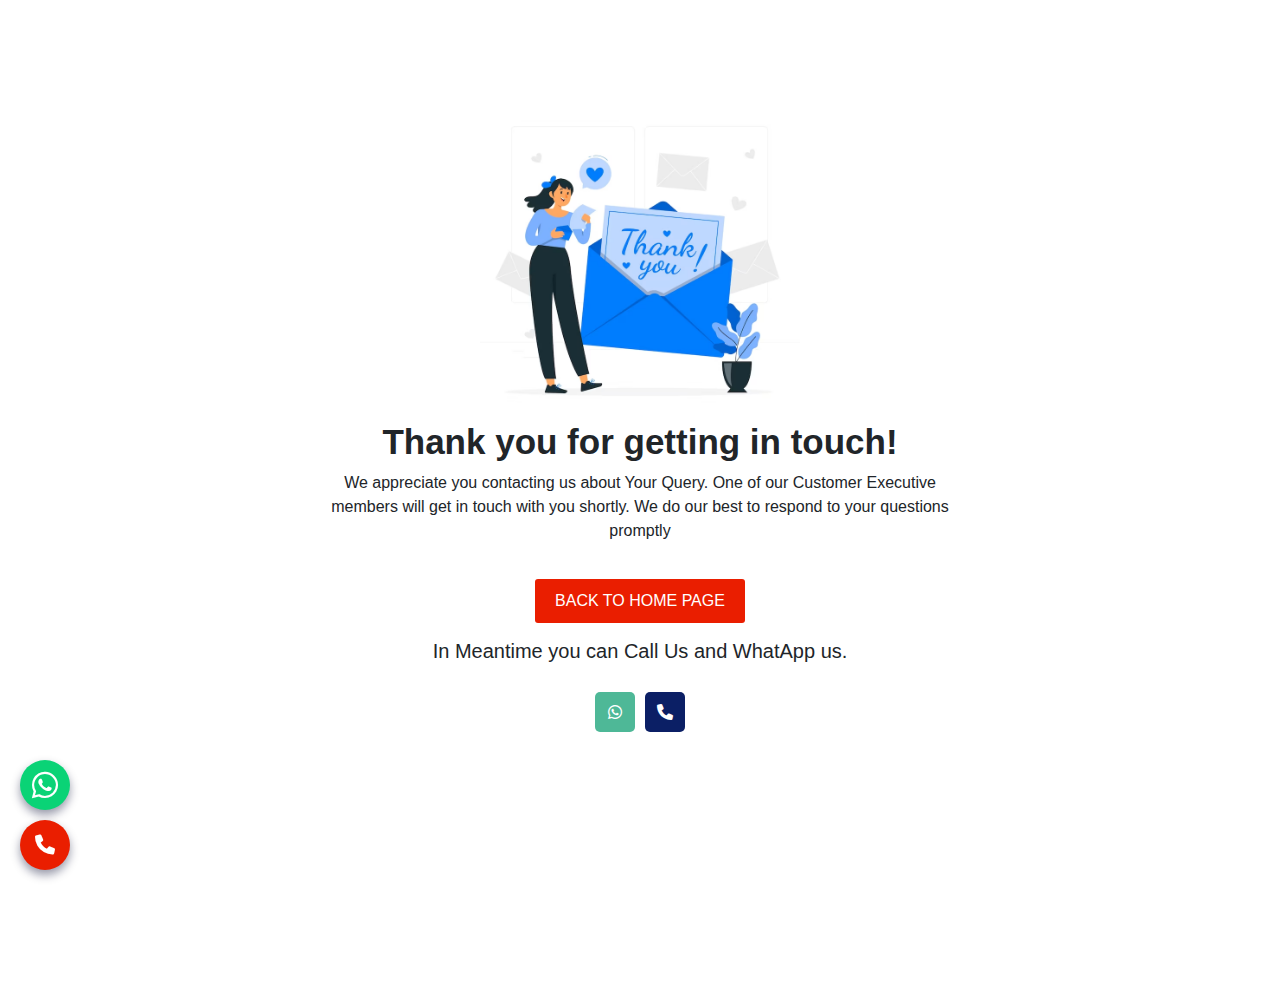
<file: thank-you.html>
<!DOCTYPE html>
<html lang="en">
<head>
    <meta charset="UTF-8">
    <meta http-equiv="X-UA-Compatible" content="IE=edge">
    <meta name="viewport" content="width=device-width, initial-scale=1.0">
    <link rel="stylesheet" href="assets/css/all.min.css">
    <link rel="stylesheet" href="assets/css/bootstrap.css">
    <link rel="stylesheet" href="assets/css/slick.css">
    <link rel="preconnect" href="https://fonts.googleapis.com">
    <link rel="preconnect" href="https://fonts.gstatic.com" crossorigin>
    <link href="https://fonts.googleapis.com/css2?family=Gemunu+Libre:wght@200;300;400;500;600;700;800&display=swap" rel="stylesheet">
    <link rel="stylesheet" href="assets/css/style.css">
    <title>Thank You || Anand Relocation Pvt Ltd</title>
    
    
</head>

<body>
<script>
  fbq('track', 'CompleteRegistration');
</script>    
<script>
  fbq('track', 'Contact');
</script>
<!-------Thank-Section-Start------>

<section class="thank-section">
    <div class="container">
        <div class="row justify-content-center">
            <div class="col-lg-7 col-md-10">
                <div class="thank">
                    <div class="icon">
                        <img src="assets/images/thanks.avif" alt="Thanks Image">
                    </div>
                    <h2>Thank you for getting in touch!</h2>
                    <p>We appreciate you contacting us about Your Query. One of our Customer Executive members will get in touch with you shortly. We do our best to respond to your questions promptly</p>
                    <a href="index.html" class="sec-btn"><span>Back To Home Page</span></a>
                    <h5 class="mt-3">In Meantime you can Call Us and WhatApp us.</h5>
                    <ul class="social justify-content-center mt-4">
                      <li><a href="https://api.whatsapp.com/send?text=Hello VLR Packers And Movers&phone=8800012770 " target="_blank" style="background-color:#4eb897"><i class="fa-brands fa-whatsapp"></i></a></li>
                      <li><a href="tel:+91 8800012770 "><i class="fa-solid fa-phone"></i></a></li>
                  </ul>
                </div>
            </div>
        </div>
    </div>
</section>

<!-------Thank-Section-End------>
<div class="what">
  <a href=" https://wa.me/918800012770 " target="_blank">
     <i class="fa-brands fa-whatsapp"></i>
  </a>
  <a href="tel:+91 8800012770 " style="background-color:#EA1E00;">
     <i class="fa-solid fa-phone"></i>
  </a>
</div>


<script>
  window.addEventListener('load', function() {
    jQuery('body').on('mousedown', '[href*="tel:"]', function() {
      gtag('event', 'conversion', {'send_to': 'AW-11103320536/aCdOCM2_zZMYENjzvK4p'});
    })
    jQuery('body').on('mousedown', '[href*="wa.me"]', function() {
      gtag('event', 'conversion', {'send_to': 'AW-11103320536/jZqKCNC_zZMYENjzvK4p'});
    })
  })
</script>
<script>
  gtag('event', 'conversion', {'send_to': 'AW-11103320536/m-7lCMq_zZMYENjzvK4p'});
</script>
</body>

</html>
</file>
<file: assets/css/style.css>
html,
body,
img,
fieldset,
abbr,
acronym {
  border: 0;
  max-width: 100%;
  width: auto;
}



body {
  padding: 0 !important;
  font-family: 'Roboto', sans-serif;
}

body a,
body button {
  color: #000;
  outline: none !important;
  text-decoration: none !important;
  transition: all ease 0.5s;
}

* {
  padding: 0;
  margin: 0;
}

h2 {
  font-size: 35px;
  font-weight: 600;
}

.slick-prev,
.slick-next {
  display: none !important;
}

.m-100 {
  margin-bottom: 70px;
}

.sec-btn {
  display: inline-block;
  background-color: #EA1E00 ;
  border-radius: 3px;
  padding: 10px 20px;
  position: relative;
  margin-top: 20px;
  color: #fff;
}
h4{
  font-size: 22px;
  font-weight: 600;
}
.sec-btn::after {
  height: 0px;
  width: 0px;
  background-color: #01445e;
  content: '';
  position: absolute;
  top: 50%;
  border-radius: 3px;
  transition: .4s;
  left: 50%;
  transform: translate(-50%, -50%);
}

.sec-btn:hover::after {
  width: 100%;
  height: 100%;
}

.sec-btn span {
  color: #fff;
  position: relative;
  text-transform: uppercase;
  z-index: 9;
}

.p-100 {
  padding: 80px 0px;
}

.sec-btn:hover {
  color: #fff;
}

.what {
  position: fixed;
  bottom: 30px;
  left: 20px;
  z-index: 9999;
}

.what a {
  color: #fff;
  font-size: 30px;
  border-radius: 100%;
  height: 50px;
  width: 50px;
  margin-top: 10px;
  display: flex;
  align-items: center;
  justify-content: center;
  box-shadow: 0px 5px 10px 0px #050a3069;
  background: #0ad376;
}

.what a:last-child {
  font-size: 20px;
}

.under {
  font-size: 20px;
  font-family: 'Philosopher', sans-serif;
  color: #EA1E00 ;
  font-weight: 600;
}
.topic{
  color: #EA1E00;
}
/* -----Globle-Style----- */

/* -----header-section-start----- */
.navbar-nav {
  display: flex;
  flex-direction: row;
  align-items: center;
}
.navbar-nav li {
  margin: 10px 40px;
  color: #000;
  font-weight: 600;
}
.social-icons a {
  color: white;
  margin: 13.2px 20px;
  font-size: 22px;
}
.mobile-menuicon {
  font-size: 30px;
}
.mobile-menu {
  position: fixed;
  top: 0;
  left: -100%;
  width: 250px;
  height: 100%;
  background: #fff;
  box-shadow: 2px 0 10px rgba(0, 0, 0, 0.1);
  transition: left 0.3s ease-in-out;
  padding-top: 60px;
  z-index: 10000;
}

.mobile-menu ul {
  list-style: none;
  padding: 0;
}

.mobile-menu ul li {
  padding: 15px 20px;
  border-bottom: 1px solid #ddd;
}

.mobile-menu ul li a {
  text-decoration: none;
  color: #333;
  font-size: 16px;
  display: block;
}

.close-menu {
  position: absolute;
  top: 10px;
  right: 20px;
  font-size: 30px;
  cursor: pointer;
}
.dropdown-menu {
  background-color: #313437 !important;
}
.dropdown-item {
  color: #fff !important;
}
.dropdown-item:hover {
  background-color: #fff !important;
  color: #e32222 !important;
}
.nav-link{
  color: #EA1E00 !important;
}
/* -----header-section-end------- */

/* ----Hero-Section-Start--- */

.hero-slide {
  width: 100%;
  height: 400px;
  /* padding: 120px 0px; */
  background-image: linear-gradient(#00000097, #00000097), url(../images/slider-1.jpg);
  color: #fff;
  position: relative;
  background-repeat: no-repeat;
  background-size: cover;
}

.hero-slide2 {
  background-image: linear-gradient(#00000097, #00000097), url(../images/slider-2.jpg);
}

.hero-slide3 {
  background-image: linear-gradient(#00000097, #00000097), url(../images/slider-3.jpg);
}
@media screen and (max-width:480px) {

  .hero-slide {
    background-position: top !important;
    height: 200px !important;
  }
}


.hero-slide h2 {
  font-size: 58px;
  font-weight: 700;
}

.hero-slide .hero-item {
  padding: 40px 0px 50px 50px;
  position: relative;

}

.hero-slide .hero-item .sec-btn {
  margin-top: 10px;
}

.hero-slide .hero-item::after {
  position: absolute;
  top: 0;
  left: 0;
  height: 100%;
  width: 13px;
  background-color: #EA1E00 ;
  content: "";
}

.hero-slide .hero-item::before {
  position: absolute;
  top: 0;
  left: 0;
  height: 100%;
  width: 250px;
  border-top: 13px solid #fff;
  border-bottom: 13px solid #fff;
  content: "";
}

.hero-slider .slick-prev,
.hero-slider .slick-next {
  display: block !important;
  position: absolute;
  bottom: 10%;
  right: 20px;
  z-index: 3334;
  height: 55px;
  width: 55px;
  background-color: #fff;
  color: #EA1E00 ;
  display: flex;
  align-items: center;
  justify-content: center;
  border: none;
  font-size: 0px;
  border-radius: 100%;
}

.hero-slider .slick-next {
  bottom: 30%;
}

.hero-slider .slick-arrow::after {
  content: "\f100";
  font-size: 24px;
  color: #EA1E00 ;
  font-family: "FontAwesome";
}

.hero-slider .slick-next::after {
  content: "\f101";
}

/* ----Hero-Section-End--- */


/* ----quote-section-start--- */


/* ----quote-section-end--- */

/* ----about-section-start---- */

.about-section {
  margin: 80px 0px;
  padding: 50px 0px;
  color: #fff;
  position: relative;
}

.about-section::after {
  position: absolute;
  top: 0;
  left: 0;
  background-image: url(../images/about.jpg);
  width: 50%;
  background-position: center;
  height: 100%;
  background-size: cover;
  content: "";
}

.about-section::before {
  position: absolute;
  top: 0;
  right: 0;
  width: 50%;
  height: 100%;
  background-color: #fff;
  z-index: -1;
  content: "";
}

.about-section .under {
  color: #01445e;
}
.topic-color{
  color: #EA1E00 ;
}
.as-content {
  padding-left: 20px;
  
}

/* ----about-section-end---- */

/* ----service-section-Start---- */


/* ---Footer-Section-Start--- */

.footer-section{
  padding-top: 30px;
  background-color: #eee;
}
.f-box,.footer-section .map{
  margin-top: 20px;
}
.f-box h4{
  margin-bottom: 20px;
  color: #EA1E00 ;
  position: relative;
  font-weight: 600;
}
.f-box p{
  margin: 15px 0px;
  font-size: 17px;
}
.f-box h4::after{
  height: 3px;
  width: 70px;
  position: absolute;
  bottom: -5px;
  left: 0;
  background-color: #01445e;
  content: "";
}
.f-box ul{
  padding: 0;
  list-style: none;
  margin: 0;
}
.f-box ul li{
  display: flex;
  align-items: center;
  margin: 15px 0px;
}
.f-box .f-list li{
  margin: 5px 0px;
}
.f-box ul li a:hover{
  color: #EA1E00 ;
}
.f-box ul li span{
  flex: 1;
}
.f-box img{
  width: 230px;
}
.f-box .social-link{
  display: flex;
  align-items:center;
}
.f-box .social-link li a, .f-box ul li> i{
  display: flex;
  margin-right: 10px;
  align-items: center;
  transition: .5s;
  justify-content: center;
  height: 40px;
  width: 40px;
  background-color: #fff;
  color: #EA1E00 ;
  border-radius: 1px;
}
.f-box .social-link li a:hover, .f-box ul li> i:hover{
  background-color: #EA1E00 ;
  color: #fff;
  border-radius: 5px;
}
.footer-section .map{
  height: 100%;
  box-shadow: 0px 10px 20px 0px #EA1E00 16;
}
.footer-section .map iframe{
  height: 100%;
  border-radius: 10px;
}
.footer-section .copy-right {
  text-align: center;
  padding: 10px;
  z-index: 7;
  color: #fff;
  background-color: #EA1E00 ;
  margin-top: 50px;
  position: relative;
}
.footer-section .copy-right p {
  margin-bottom: 0;
}
.footer-section .copy-right p a {
  color: #01445e;
  font-weight: 600;
}
/* ---Footer-Section-End--- */


@media screen and (max-width:1024px) {
  .top-bar .top-box .top-item:nth-child(2){
    display: none;
  }
  .menu .navbar-light .navbar-nav .nav-link{
    padding-right: 15px;
  }
  .banner-section .banner-title h2{
    font-size: 40px;
  }
  .hero-slide h2 {
    font-size: 35px;
    line-height: 50px;
}
.quote-form {
  padding-top: 40px;
}
.contact-section .contact-box{
  flex-direction: column;
  text-align: center;
}
.quote-img {
  margin-bottom: -52px;
}
.about-section{
  padding: 35px 0px;
}
.as-content {
  margin-left: -40px;
}
.about-section::after{
  width: 40%;
}
.about-section::before{
  width: 60%;
}
.as-content {
  margin-left: -100px;
}
.as-content p{
  margin-bottom: 8px;
}
.ser-slider .ser-list,.other-box{
  padding: 20px 10px;
}
.ser-box h2{
  font-size: 26px;
}
.ch-box {
  padding: 20px;
}
.other-box{
  margin-top: 0px;
}
.ch-box img,.other-box img {
  width: 50px;
}
.ch-box h4 {
  font-size: 20px;
}
h2 {
  font-size: 29px;
}
.other-box p {
  font-size: 14px;
}
.oh-item .other-title {
    top: 63%;
    left: -56px;
    font-size: 38px;
}
.ch-title h2 br,.footer-section .map{
  display: none;
}
.tes-box p {
  font-size: 16px;
}
.footer-section .copy-right{
  margin-top: 20px;
}
.f-box p {
  margin: 5px 0px;
  font-size: 17px;
}
}

@media screen and (max-width:992px) {
  .top-bar .top-logo,.top-right-bar{
    display: none;
  }
  .top-bar .top-item2,.menu .navbar-brand img {
    display: block;
}
.menu .navbar-brand img{
  width: 110px;
}
.menu .navbar-light .navbar-nav .nav-link{
  padding: 8px 0px;
  border: none;
}
.menu .book{
  margin-right: 0;
  width: 300px;
  margin-bottom: 20px;
}
.menu .navbar-light .navbar-toggler{
  font-size: 10px;
  border: 3px double #EA1E00 ;
}
.menu .navbar-toggler:focus{
  box-shadow: none;
}
}

@media screen and (max-width:768px) {
  .quote-img,.about-section::after{
    display: none;
  }
  .other-content{
    margin-top: 20px;
  }
  .banner-section{
    padding: 80px 0px;
  }
  .quote-form{
    position: relative;
    z-index: 3;
    padding-bottom: 20px;
  }
  .quote-section .quote-item{
    width: 40%;
  }
  .p-100{
    padding: 40px 0px;
  }
  .quote-section,.about-section{
    margin: 40px 0px;
}
.quote-form .sec-btn{
  border: 1px solid #fff;
}
.about-section::before{
  width: 100%;
}
.banner-section .banner-title h2{
  font-size: 30px;
}
.as-content{
  margin-left: 0;
  padding-left: 0;
}
.ser-slider .ser-list{
  padding: 23px;
}
.ser-slider .slider-nav{
  margin-bottom: 0;
}
.hero-slide{
  padding: 70px 0px;
}
.tes-box{
  margin-right: 40px;
}
.tes-box p {
  font-size: 15px;
  margin: 15px 0px;
}
.footer-section{
  padding-top: 10px;
}
.hero-slider .slick-prev, .hero-slider .slick-next{
  top: auto;
  bottom: 20px;
}
.hero-slider .slick-prev{
  right: 100px;
}
.hero-slider .slick-next{
  right: 30px;
}
.m-100{
  margin-bottom: 40px;
}
}

@media screen and (max-width:580px) {
  .quote-section .quote-item {
    width: 76%;
}
.quote-section .quote{
  padding-top: 30px;
}
.ser-box h2,h2 {
  font-size: 22px;
}
.banner-section .banner-title h2 {
  font-size: 25px;
}
.p-100{
  padding: 30px 0px;
}
.other-box {
  margin-top: 20px;
}
.tes-box {
  margin-right: 20px;
}
.hero-slide h2 {
  font-size: 22px;
  line-height: 35px;
}
.top-bar .top-box{
  flex-wrap: wrap;
  justify-content: flex-start;
}
.hero-slide .hero-item {
  padding: 35px 0px 35px 35px;
}
.hero-slider .slick-prev, .hero-slider .slick-next{
  bottom: 10px;
  width: 50px;
  height: 50px;
}
.f-box ul li span {
  font-size: 15px;
}
.quote-section .quote{
 padding-left: 20px;
 padding-right: 20px;
}
.pop-form {
    padding: 20px 20px 20px;
    width: 95%;
}
.quote-form .f-group input, .quote-form .f-group select, .quote-form .f-group textarea {
    padding: 10px 20px;
    margin: 6px 0px;
}
.pop-form .close {
    top: -2px;
}

}


/*---thank-Section-Start----*/

.thank{
  text-align:center;
  height: 100vh;
  width: 100%;
  margin-top:100px;
}
.thank .icon img{
    width:50%;
}
.thank ul{
  padding:0;
  list-style:none;
  display:flex;
  align-items:center;
}
.thank ul li a{
  height:40px;
  width:40px;
  background:#0B1F65;
  color:#fff;
  display:flex;
  align-items:center;
  margin:5px;
  border-radius:5px;
  justify-content:center;
}

@media screen and (max-width:1024px) {
.thank{
  margin-top:80px;
}
}

@media screen and (max-width:768px) {
  .thank{
  margin:50px 0px;
  height:auto;
}
}

@media screen and (max-width:580px) {
.thank{
  margin:20px 0px;
}
}

/*---thank-Section-end----*/

.hero-section .form-box{
  position: absolute;
  top: 10px;
  right: 100px;
  width: 37%;
  z-index: 999;
  padding:35px 20px;
  background-color: #eee;
  box-shadow: 0px 10px 20px 0px #0089ce2b;
}
.hero-section .form-box h2{
margin: 0;
font-size: 35px;
color: #EA1E00;
line-height: 40px;
}
.form-box .f-group input,.form-box .f-group select,.form-box .f-group textarea{
width: 100%;
padding: 16px 20px;
border: none;
margin-top: 25px;
outline: none;
border: 2px solid #EA1E00 !important;
color: 000 !important;
}
.form-box .f-group input::placeholder,.form-box .f-group textarea::placeholder{
color: #000 !important;
}

.form-box .f-group .sec-btn{
width: 100%;
margin-top: 18px;
padding: 14px 20px;
background-color: #EA1E00;
border: none;
}
.mobileform-section .form-box{
  width: 100%;
  z-index: 999;
  padding:35px 20px;
  background-color: #fff;
  box-shadow: 0px 10px 20px 0px #0089ce2b;
}
.mobileform-section .form-box h2{
margin: 0;
font-size: 35px;
color: #EA1E00;
line-height: 40px;
}
.form-box .f-group input,.form-box .f-group select,.form-box .f-group textarea{
width: 100%;
padding: 16px 20px;
border: none;
margin-top: 25px;
outline: none;
background-color: #fff;
}
.form-box .f-group input::placeholder,.form-box .f-group textarea::placeholder{
color: #000;
}

.form-box .f-group .sec-btn{
width: 100%;
margin-top: 18px;
padding: 14px 20px;
background-color: #EA1E00;
border: none;
}
.contact-btn{
  background-color: #EA1E00;
  color: #fff !important;
  padding: 10px 20px;
  border: none;
}
.counter {
  transition: all 0.3s ease-in-out;
}

.ser_Card{
  border: 1px solid #f4f4f4 ;
  background-color: #fff;
}
.ser_Card-title{
  color: black;
  transition: .5s;
}
.ser_Card:hover .ser_Card-title{
  color: #e71b00;
}
.Book-link{
  text-decoration: none;
  color: #fff;
  font-weight: 700;
  background-color: #e71b00;
 
}
.Book-link:hover{
  background-color: #e71b00 !important;
  color: white;
}
.ser_Card {
  position: relative;
  overflow: hidden;
  text-align: start;
  border-radius: 8px; /* Optional: for rounded corners */
  box-shadow: 0 8px 20px rgba(0, 0, 0, 0.2);
  transition: .5s;
}

.ser_Card:hover {
transform: translateY(-10px);
}

.ser_Card img {
  position: relative;
  z-index: 1;
  width: 100%;
  transition: transform 0.3s ease;
}
.img-container{
overflow: hidden;
}
.ser_Card:hover img {
  transform: scale(1.1); 
}

.ser_Card img::before {
  content: '';
  position: absolute;
  top: 0;
  left: 0;
  width: 100%;
  height: 100%;
  background: rgba(0, 0, 0, 0.4); /* Dark overlay */
  opacity: 0;
  transition: opacity 0.3s ease;
  z-index: 2;
}

.ser_Card:hover img::before {
  opacity: 1; /* Show the overlay on hover */
}

.ser_Card .p-4 {
  position: relative;
  z-index: 3; /* Ensure content stays above the overlay */
}
.gallery-img{
  width: 100%;
  height: 100%;
  overflow: hidden;
}
.gallery-img img{
  width: 100%;
  height: 100%;
object-fit: cover
;
}

.progress-circle {
  position: relative;
  width: 120px;
  height: 120px;

}

svg {
  transform: rotate(-90deg);
}

circle.bg {
  stroke: #eee;
}

circle.progress {
  stroke: #EA1E00;
  stroke-linecap: round;
  transition: stroke-dashoffset 0.3s;
}

.percentage {
  position: absolute;
  top: 50%;
  left: 50%;
  transform: translate(-50%, -50%);
  font-size: 24px;
  font-weight: bold;
  color: #fff;
}

.stat-title {
  margin-top: 15px;
  font-weight: 600;
  color: #fff;
  text-align: center;
}
</file>
